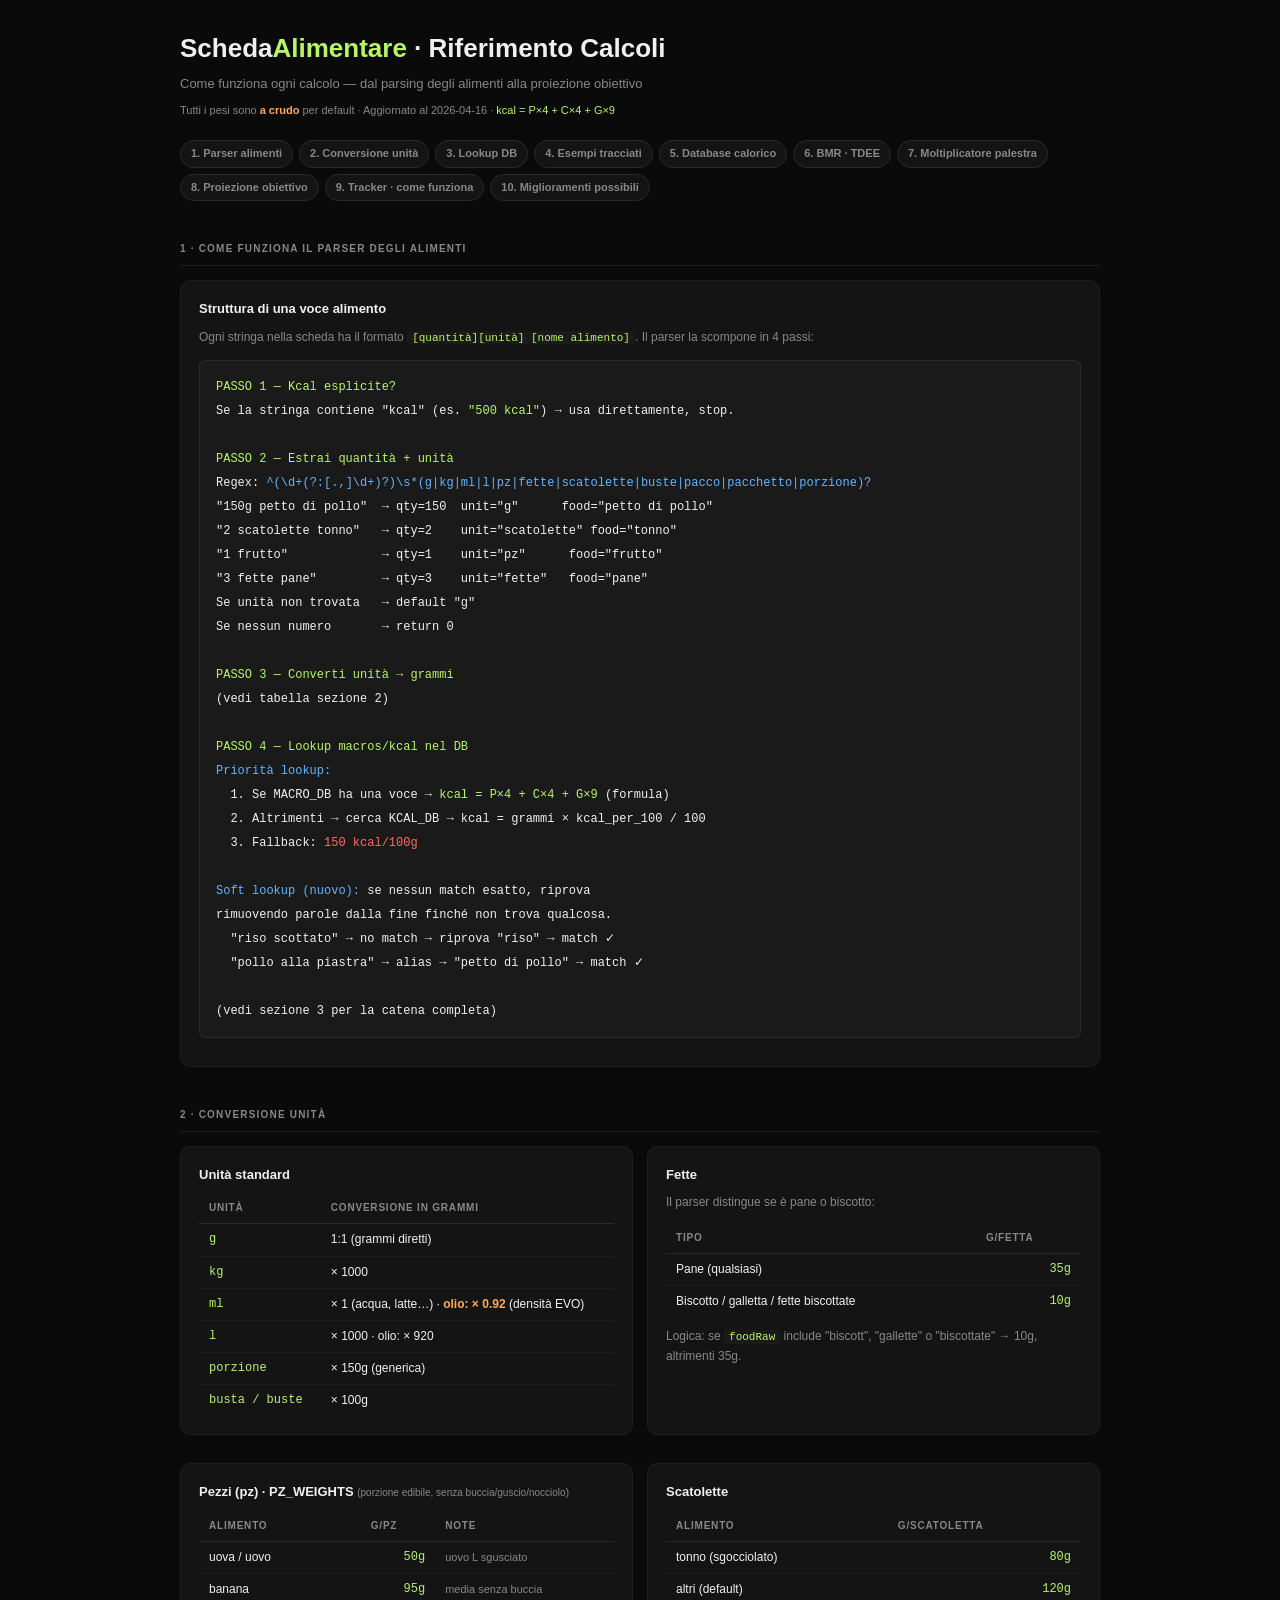
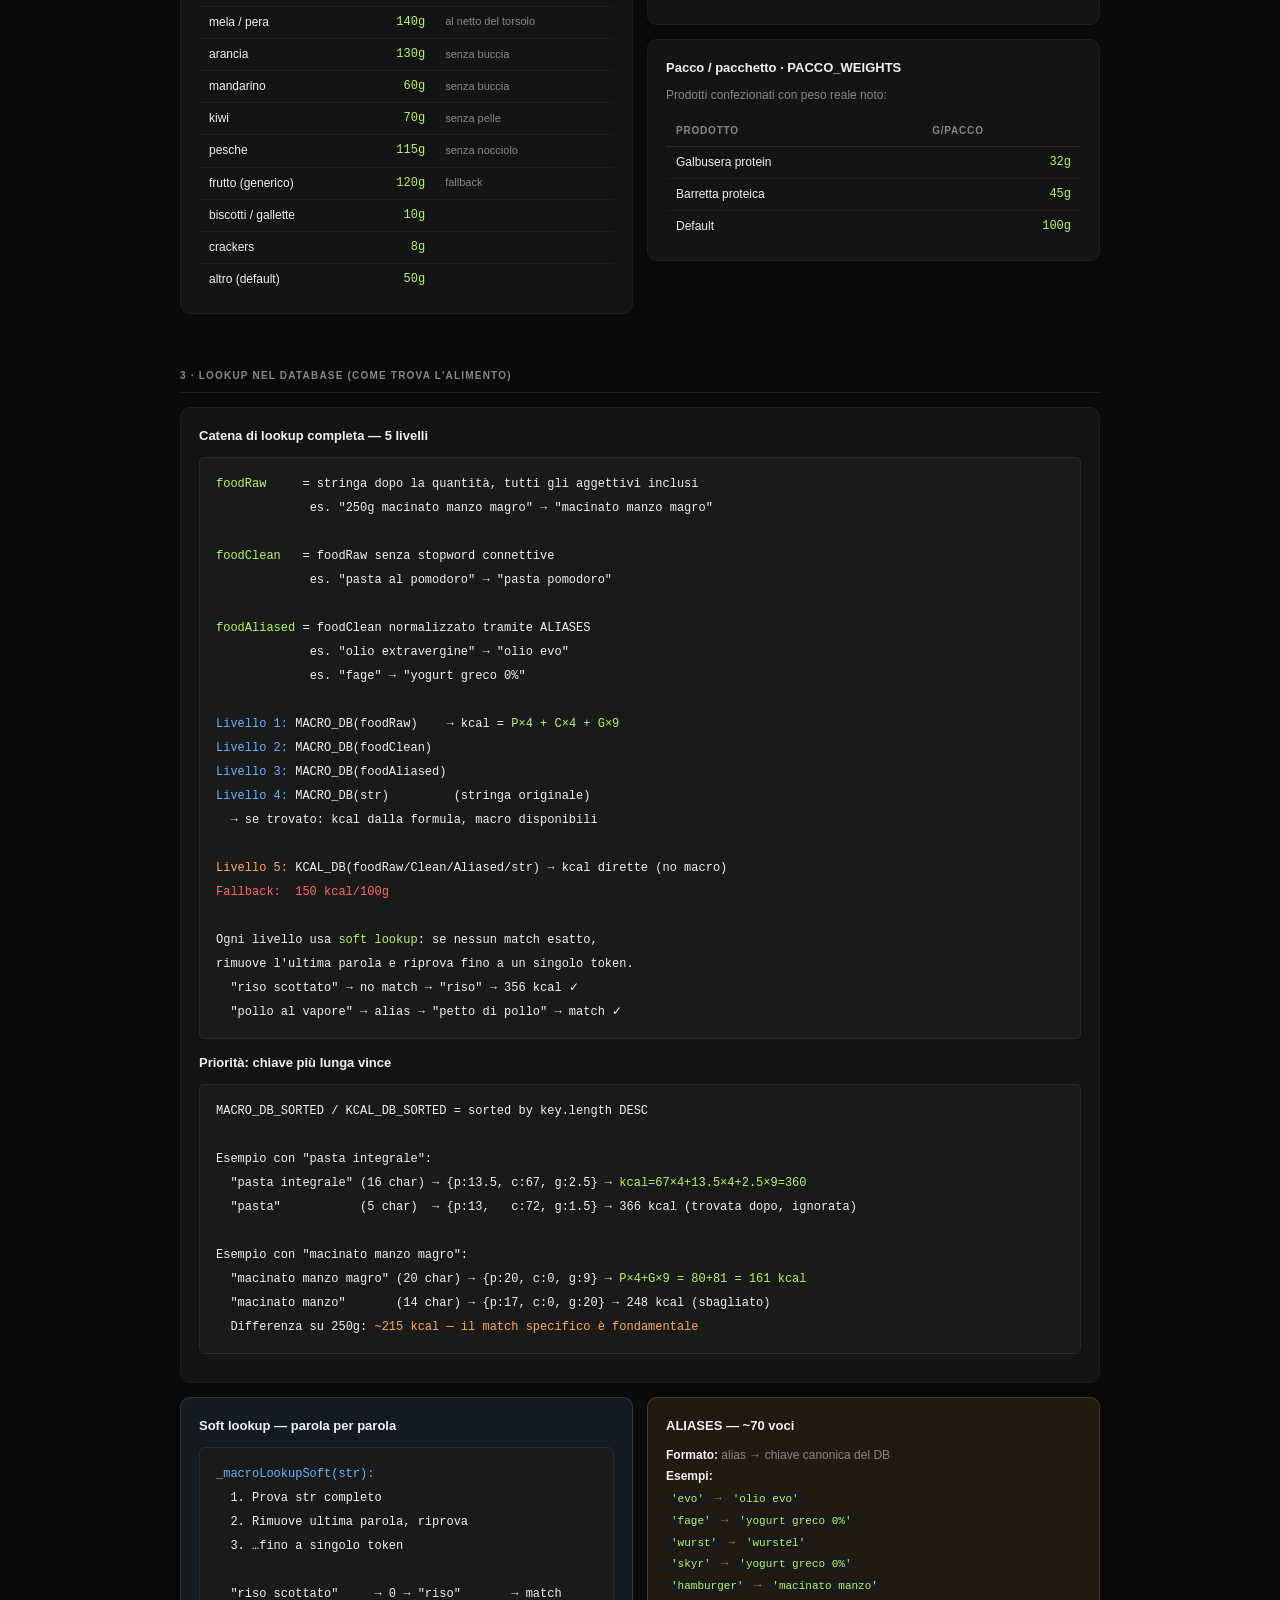
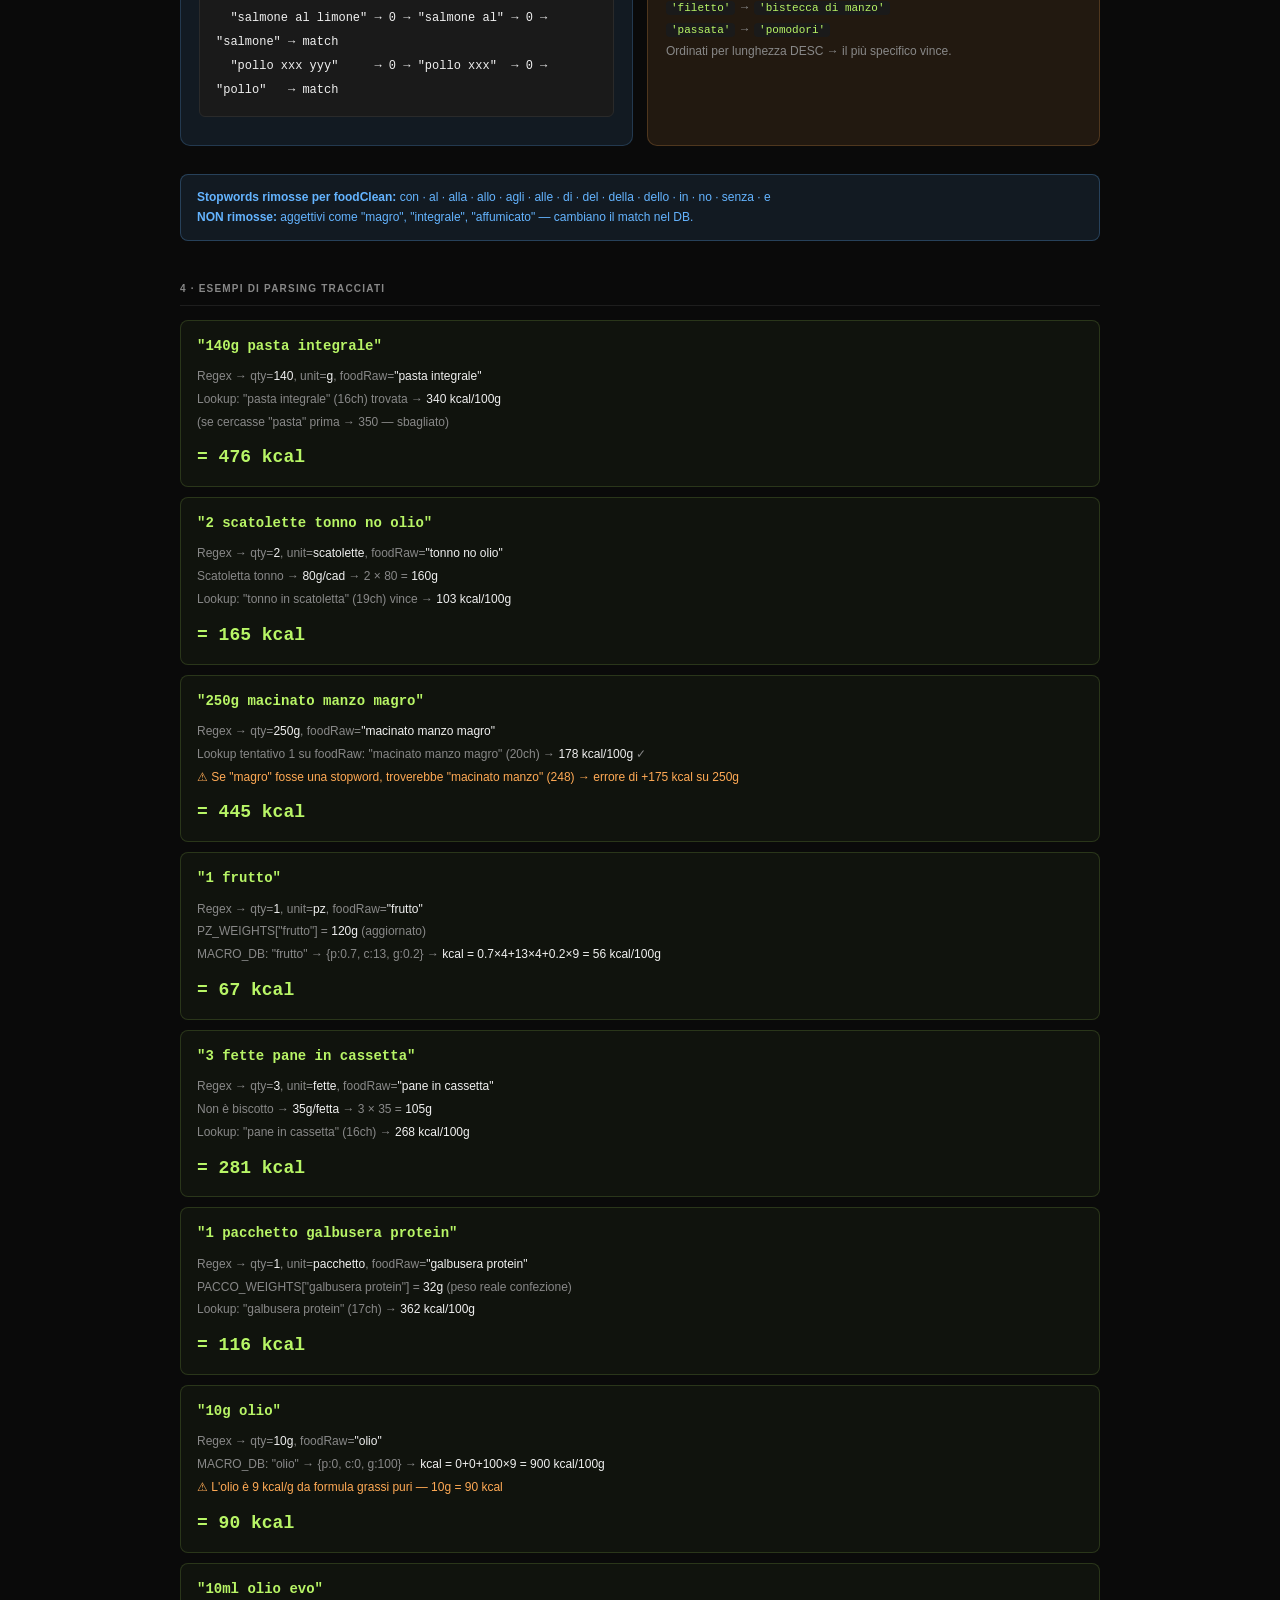
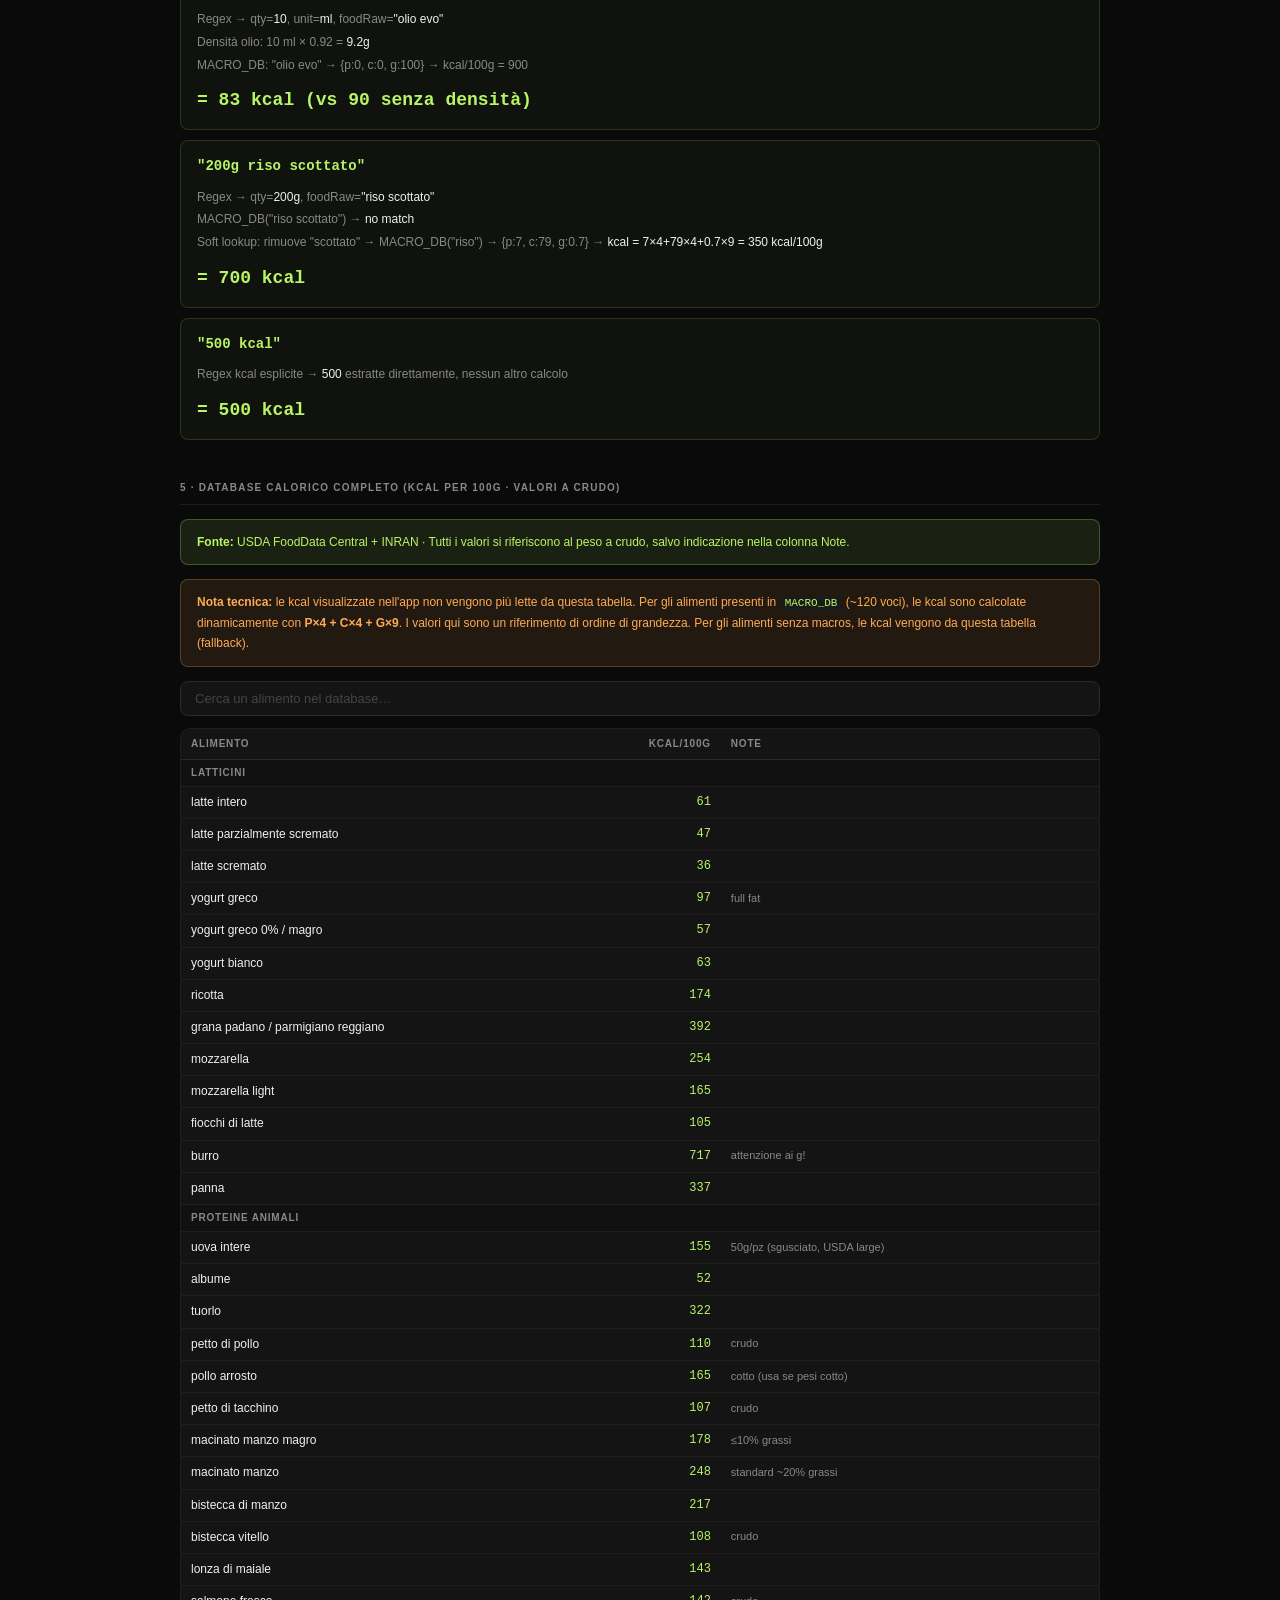
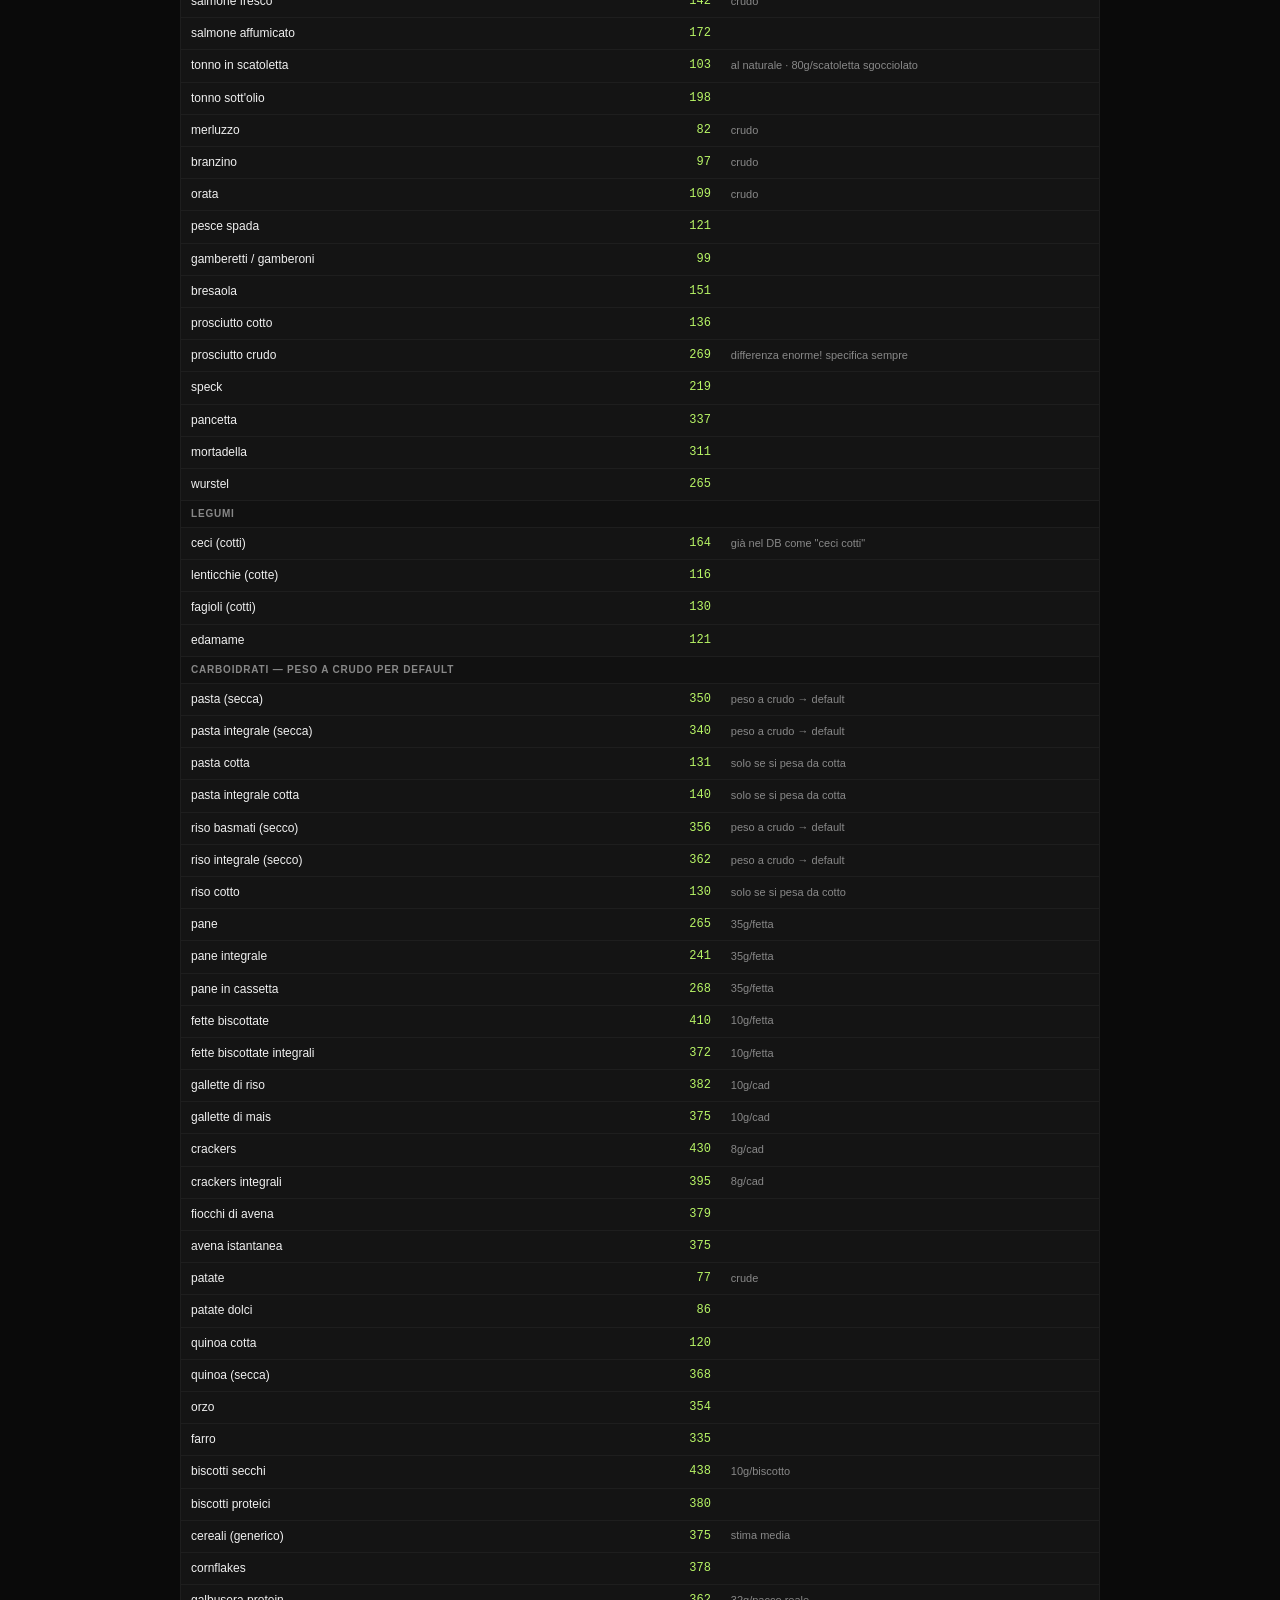
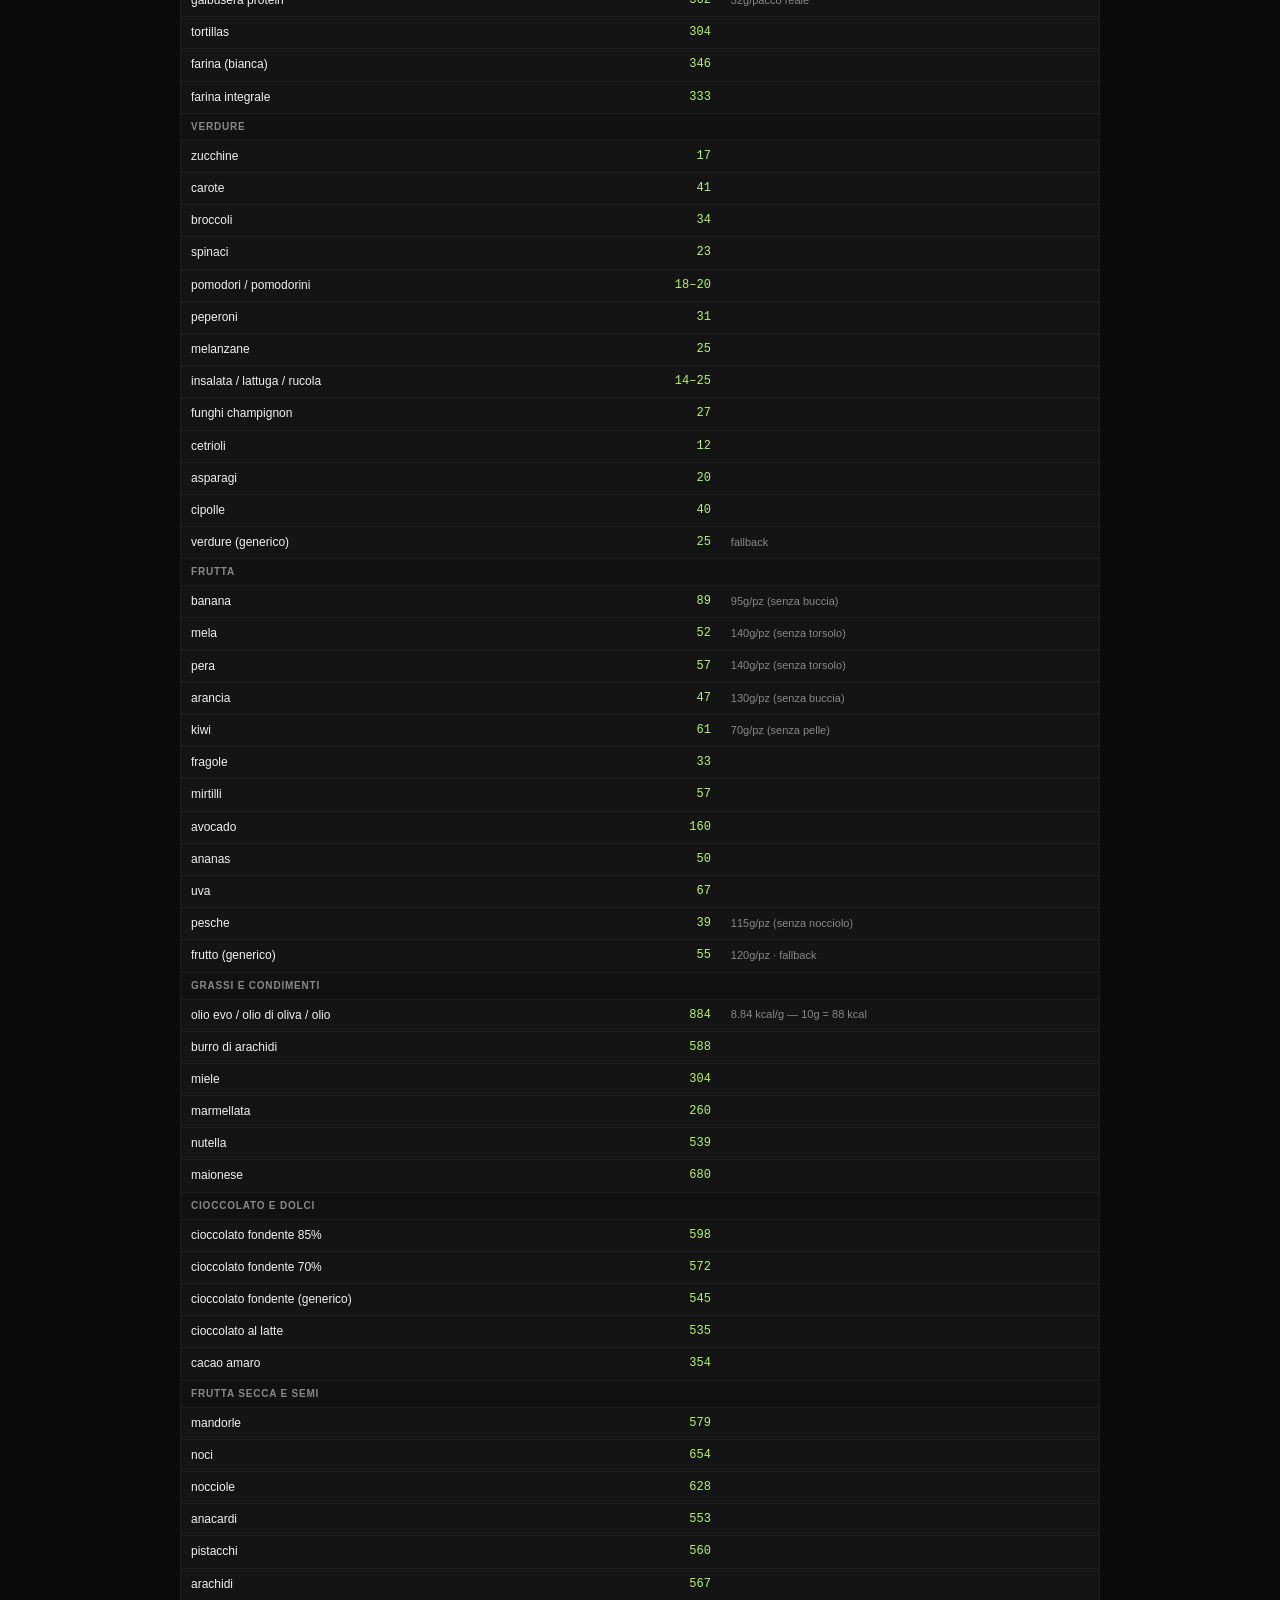
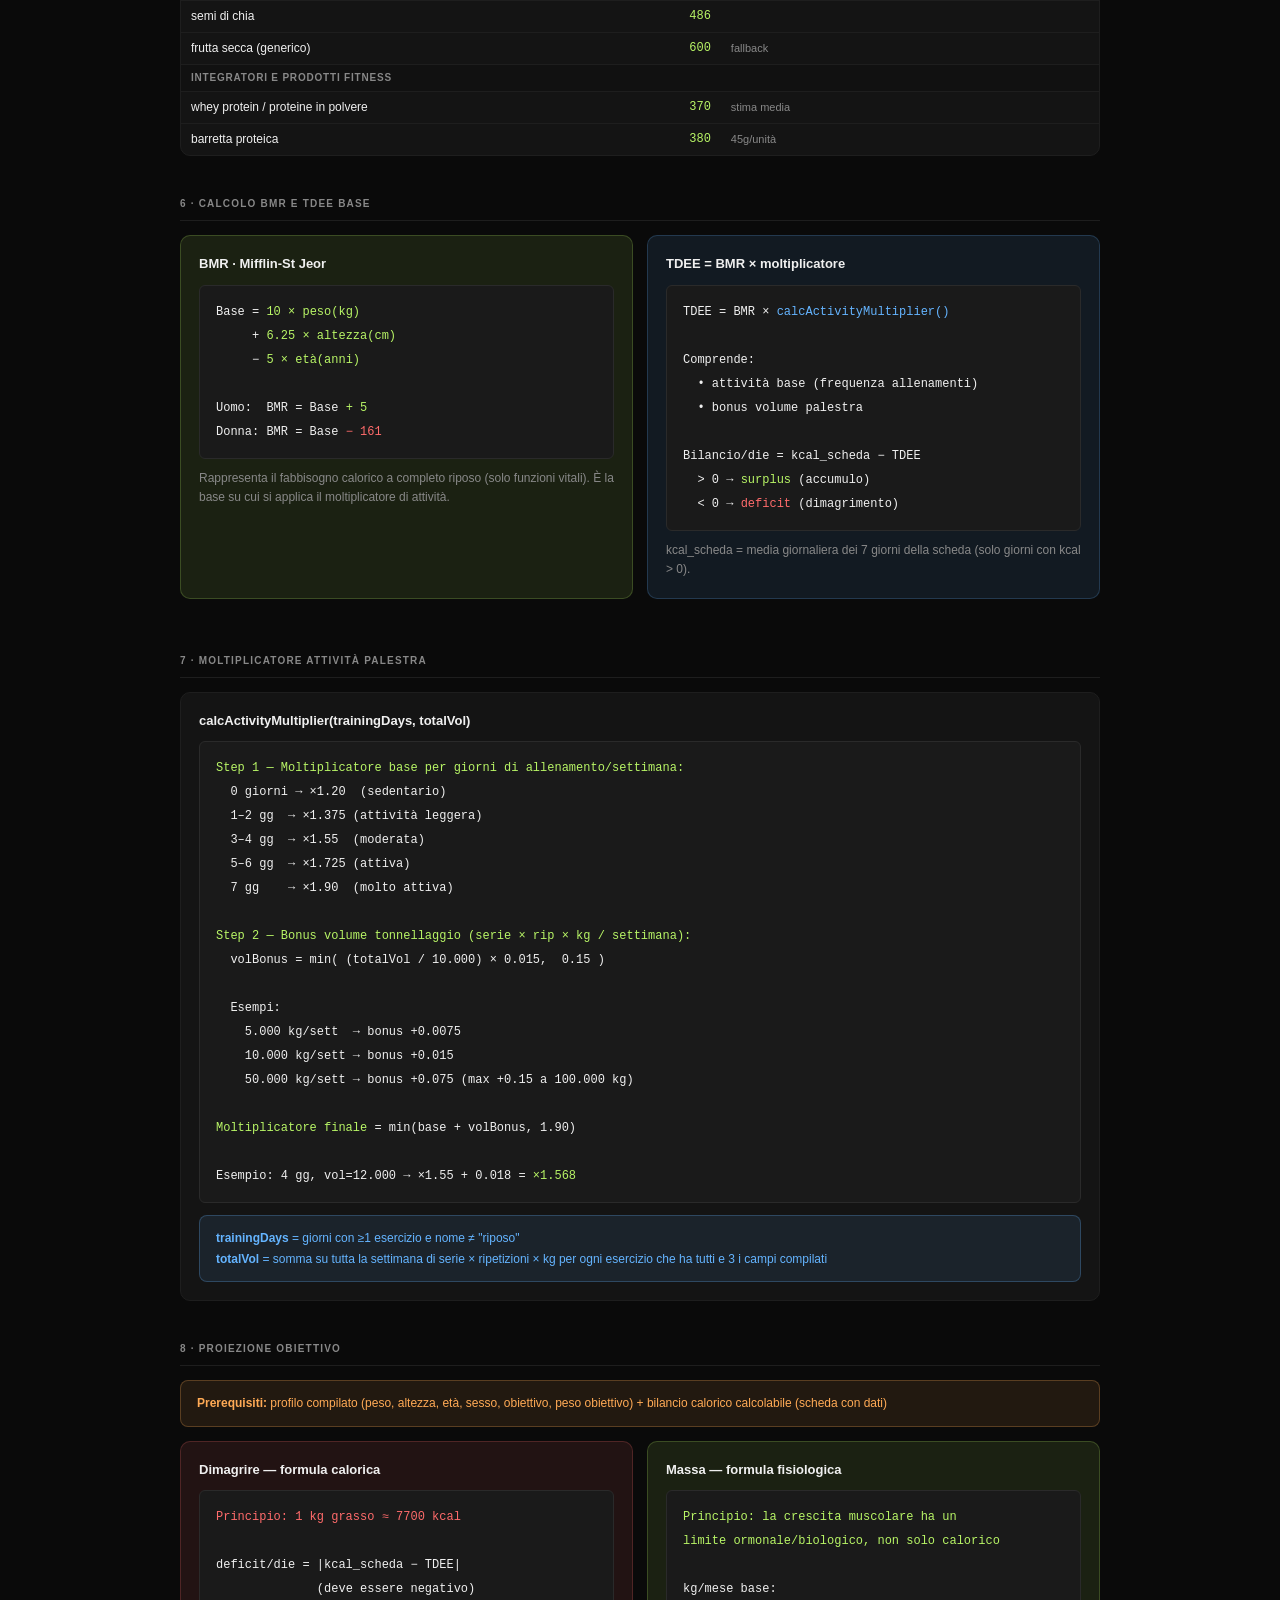
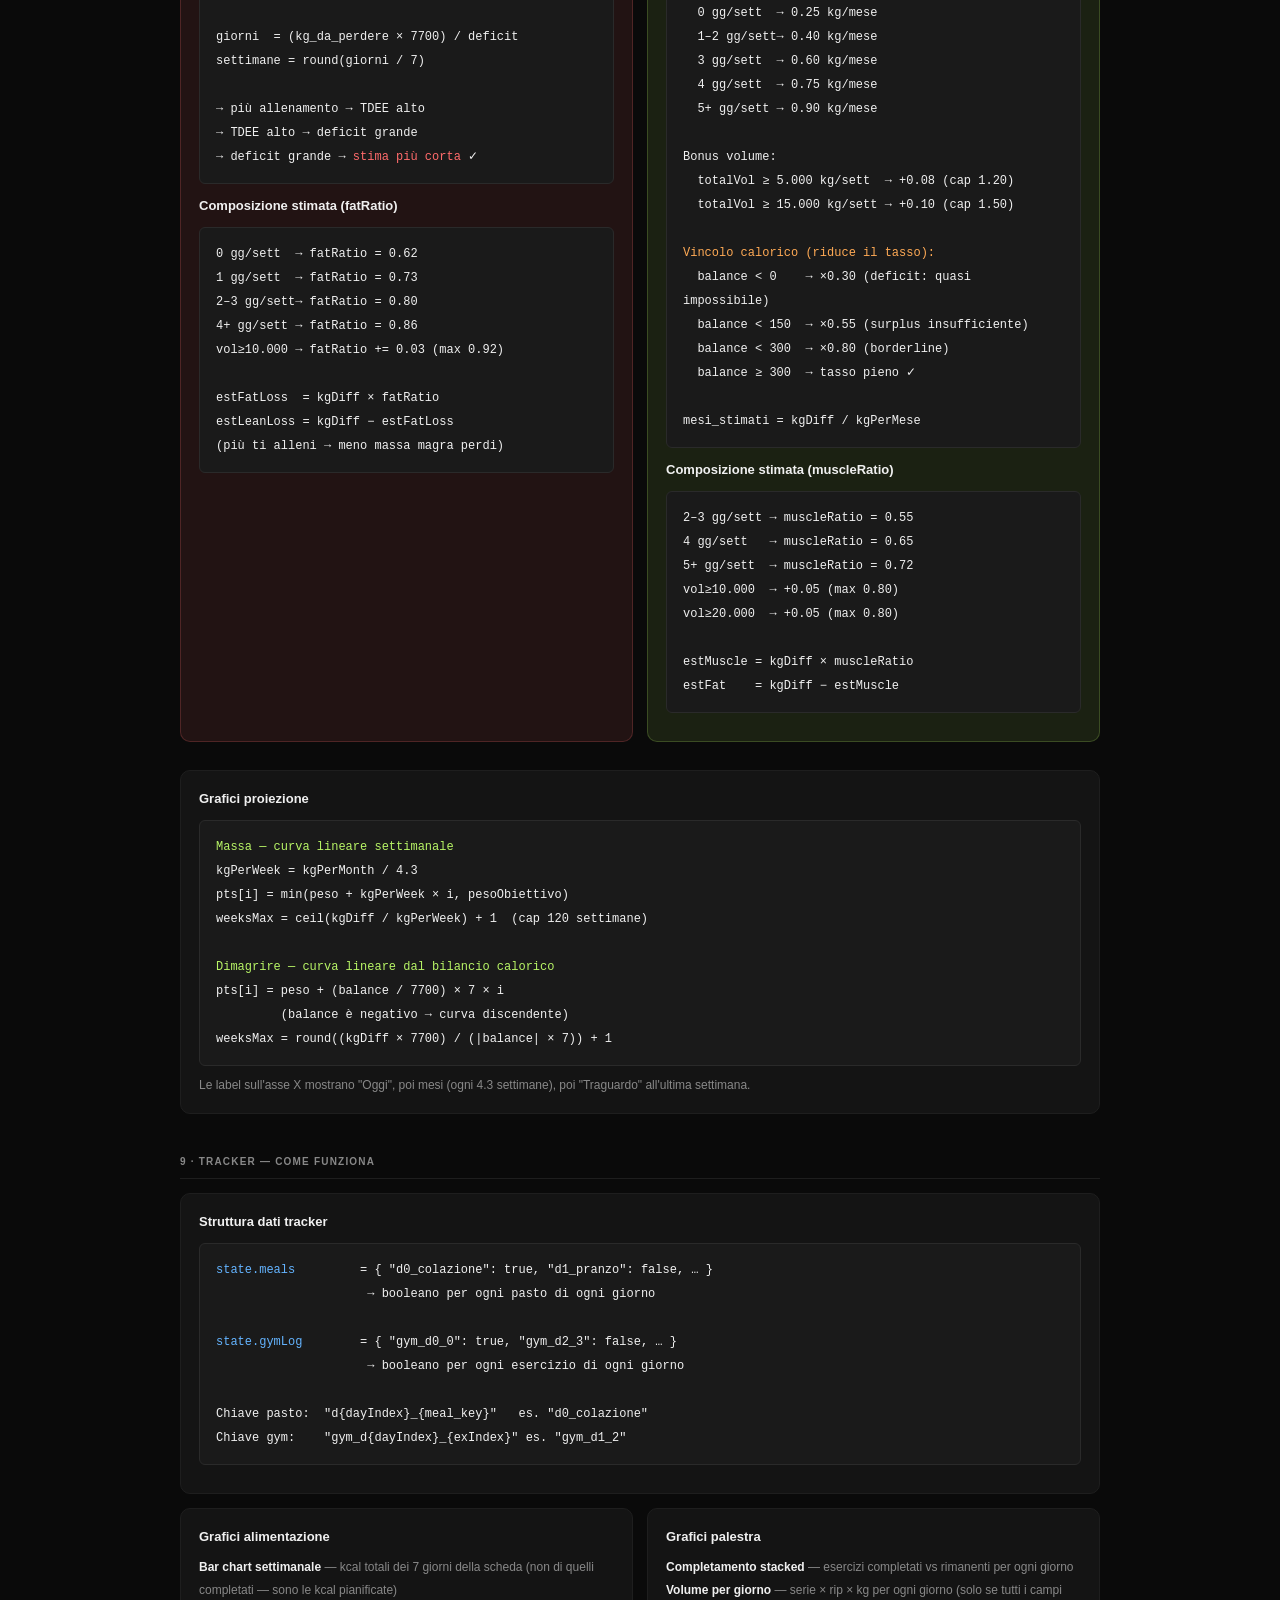
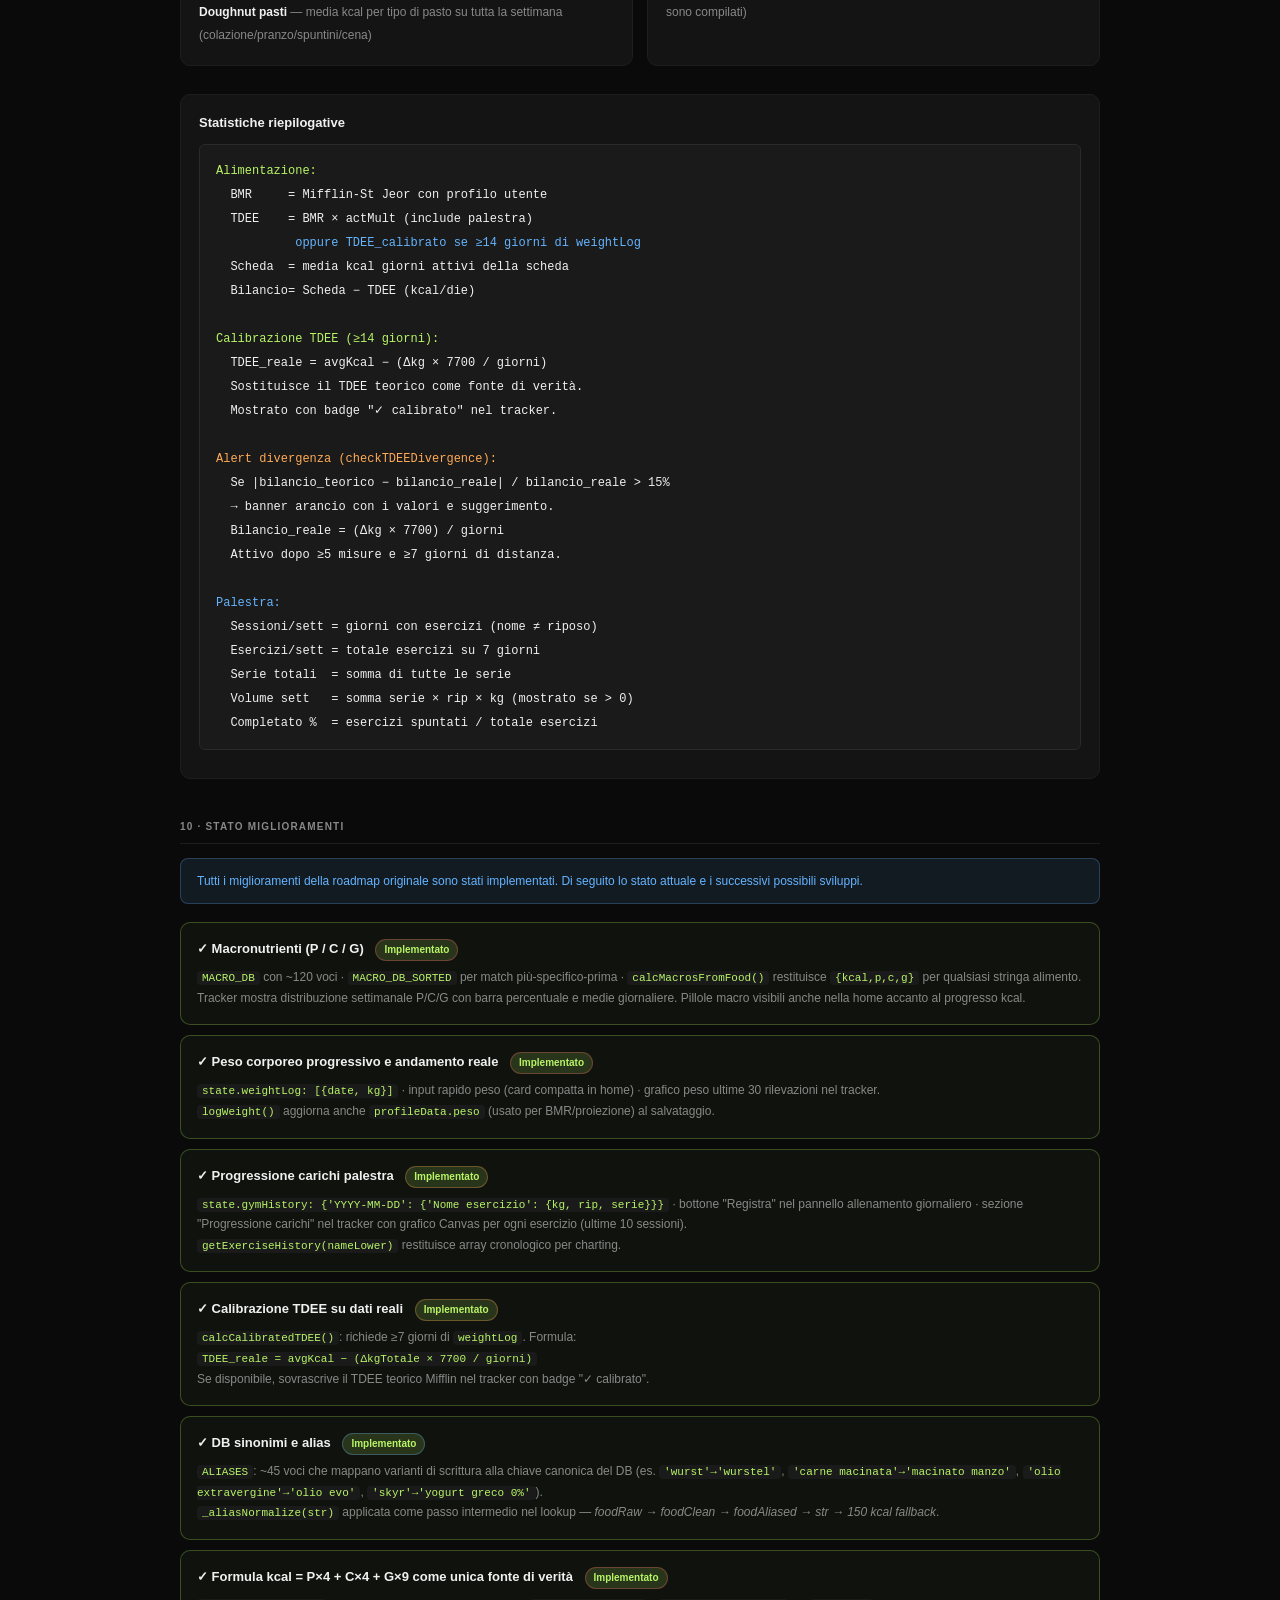
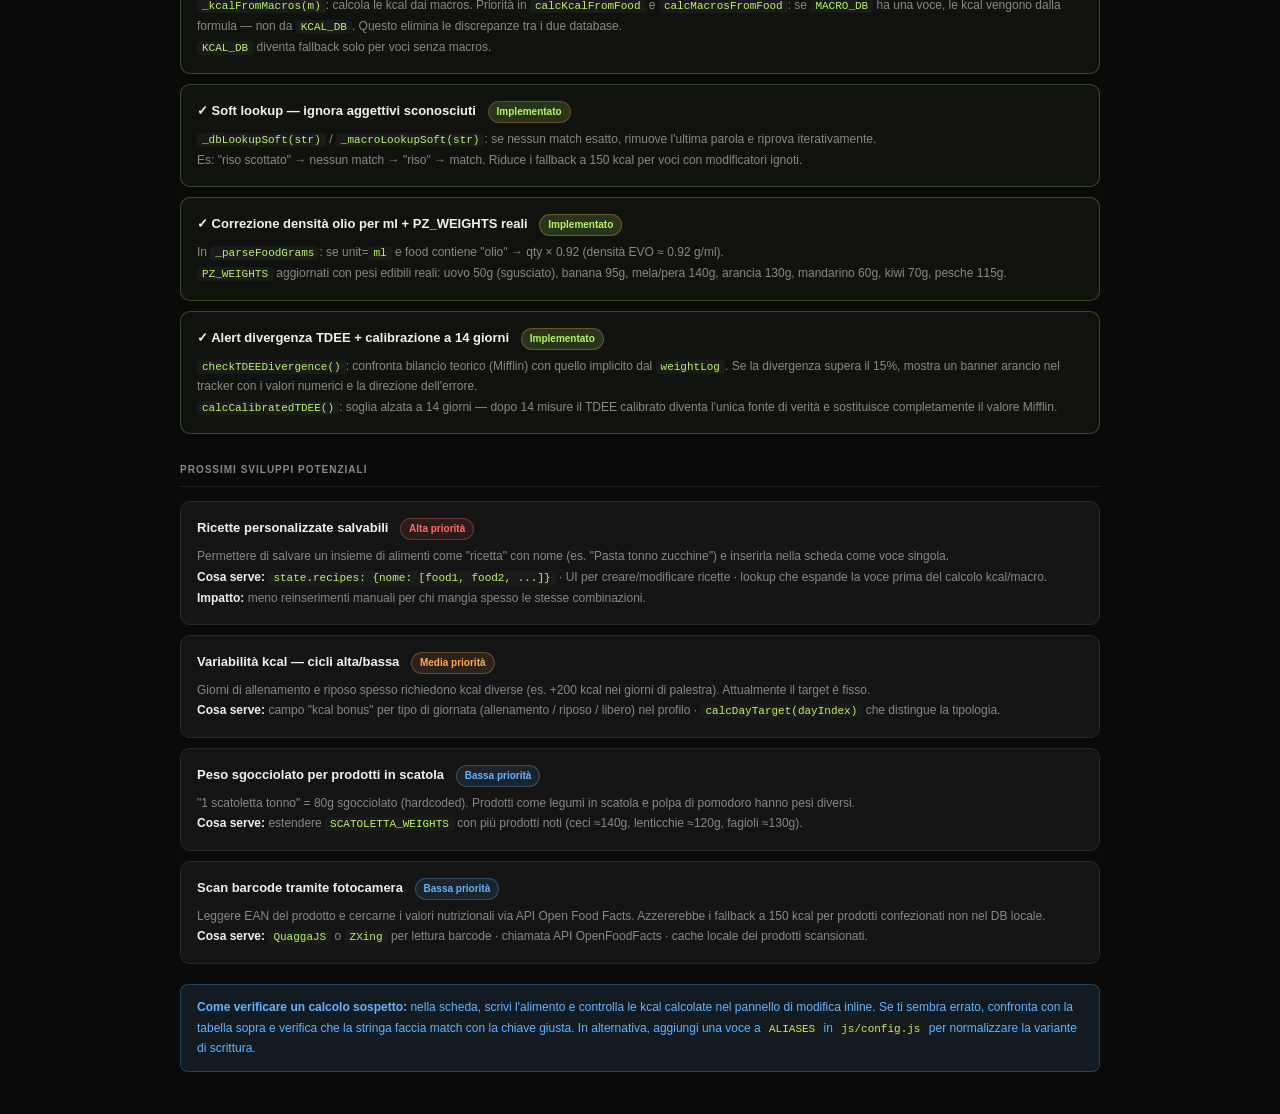
<file: calorie-reference.html>
<!DOCTYPE html>
<html lang="it">
<head>
<meta charset="UTF-8">
<meta name="viewport" content="width=device-width, initial-scale=1.0">
<title>SchedaAlimentare · Riferimento completo calcoli</title>
<style>
  :root {
    --green: #b8f566; --green-dim: rgba(184,245,102,.1);
    --blue: #64b4ff;  --blue-dim: rgba(100,180,255,.1);
    --orange: #ffaa55; --orange-dim: rgba(255,170,85,.1);
    --red: #ff6b6b;   --red-dim: rgba(255,107,107,.1);
    --bg: #0a0a0a; --bg2: #111; --card: #141414; --card2: #1a1a1a;
    --border: #1e1e1e; --border2: #2a2a2a;
    --text: #f0f0f0; --mid: #888; --soft: #444;
    --mono: 'Courier New', monospace;
  }
  * { box-sizing: border-box; margin: 0; padding: 0; }
  body { background: var(--bg); color: var(--text); font-family: -apple-system, BlinkMacSystemFont, 'Segoe UI', sans-serif; font-size: 13px; line-height: 1.6; padding: 28px 20px; max-width: 960px; margin: 0 auto; }
  a { color: var(--green); text-decoration: none; }

  /* ── Typography ── */
  h1 { font-size: 26px; font-weight: 800; margin-bottom: 4px; }
  h1 em { color: var(--green); font-style: normal; }
  .sub { color: var(--mid); font-size: 13px; margin-bottom: 8px; }
  .toc { display: flex; flex-wrap: wrap; gap: 6px; margin: 20px 0 36px; }
  .toc a { font-size: 11px; font-weight: 700; padding: 4px 10px; background: var(--card); border: 1px solid var(--border2); border-radius: 20px; color: var(--mid); transition: color .15s, border-color .15s; }
  .toc a:hover { color: var(--green); border-color: rgba(184,245,102,.3); }
  h2 { font-size: 10px; font-weight: 700; letter-spacing: .12em; text-transform: uppercase; color: var(--mid); margin: 40px 0 14px; border-bottom: 1px solid var(--border); padding-bottom: 8px; }
  h3 { font-size: 13px; font-weight: 700; margin-bottom: 8px; color: var(--text); }

  /* ── Cards ── */
  .card { background: var(--card); border: 1px solid var(--border); border-radius: 10px; padding: 18px; margin-bottom: 14px; }
  .card-green { background: var(--green-dim); border-color: rgba(184,245,102,.2); }
  .card-blue  { background: var(--blue-dim);  border-color: rgba(100,180,255,.2); }
  .card-orange{ background: var(--orange-dim);border-color: rgba(255,170,85,.2); }
  .card-red   { background: var(--red-dim);   border-color: rgba(255,107,107,.2); }
  .two-col { display: grid; grid-template-columns: 1fr 1fr; gap: 14px; margin-bottom: 14px; }
  .three-col { display: grid; grid-template-columns: 1fr 1fr 1fr; gap: 14px; margin-bottom: 14px; }
  @media(max-width:640px){ .two-col,.three-col { grid-template-columns:1fr; } }

  /* ── Code/formula ── */
  .formula { font-family: var(--mono); background: var(--card2); border: 1px solid var(--border2); border-radius: 6px; padding: 14px 16px; margin: 10px 0; font-size: 12px; line-height: 2; white-space: pre-wrap; }
  .hl   { color: var(--green); }
  .hlb  { color: var(--blue); }
  .hlo  { color: var(--orange); }
  .hlr  { color: var(--red); }
  code  { font-family: var(--mono); background: var(--card2); border-radius: 4px; padding: 1px 5px; font-size: 11px; color: var(--green); }

  /* ── Tables ── */
  table { width: 100%; border-collapse: collapse; }
  th { text-align: left; font-size: 10px; font-weight: 700; letter-spacing: .08em; text-transform: uppercase; color: var(--mid); padding: 7px 10px; border-bottom: 1px solid var(--border2); }
  td { padding: 6px 10px; border-bottom: 1px solid var(--border); font-size: 12px; }
  tr:last-child td { border-bottom: none; }
  td.mono { font-family: var(--mono); color: var(--green); }
  td.num  { font-family: var(--mono); color: var(--green); text-align: right; }
  td.note { color: var(--mid); font-size: 11px; }
  .cat-hdr td { background: var(--bg2); color: var(--mid); font-size: 10px; font-weight: 700; letter-spacing: .08em; text-transform: uppercase; padding: 5px 10px; }

  /* ── Examples ── */
  .example { background: rgba(184,245,102,.04); border: 1px solid rgba(184,245,102,.15); border-radius: 8px; padding: 14px 16px; margin-bottom: 10px; }
  .ex-input { font-family: var(--mono); color: var(--green); font-size: 14px; margin-bottom: 8px; font-weight: 700; }
  .ex-steps { color: var(--mid); font-size: 12px; line-height: 1.9; }
  .ex-steps span { color: var(--text); }
  .ex-steps .warn-span { color: var(--orange); }
  .ex-result { font-size: 18px; font-weight: 800; color: var(--green); margin-top: 10px; font-family: var(--mono); }

  /* ── Badges & pills ── */
  .badge { display: inline-block; font-size: 10px; font-weight: 700; padding: 1px 7px; border-radius: 20px; }
  .badge-g { background: var(--green-dim); color: var(--green); border: 1px solid rgba(184,245,102,.3); }
  .badge-b { background: var(--blue-dim);  color: var(--blue);  border: 1px solid rgba(100,180,255,.3); }
  .badge-o { background: var(--orange-dim);color: var(--orange);border: 1px solid rgba(255,170,85,.3); }
  .badge-r { background: var(--red-dim);   color: var(--red);   border: 1px solid rgba(255,107,107,.3); }

  /* ── Warn/info boxes ── */
  .info-box { border-radius: 8px; padding: 12px 16px; margin-bottom: 14px; font-size: 12px; line-height: 1.7; }
  .info-box.warn  { background: var(--orange-dim); border: 1px solid rgba(255,170,85,.25); color: var(--orange); }
  .info-box.good  { background: var(--green-dim);  border: 1px solid rgba(184,245,102,.25); color: var(--green); }
  .info-box.info  { background: var(--blue-dim);   border: 1px solid rgba(100,180,255,.25); color: var(--blue); }
  .info-box.bad   { background: var(--red-dim);    border: 1px solid rgba(255,107,107,.25); color: var(--red); }
  .info-box strong { font-weight: 700; }

  /* ── Search ── */
  .search-wrap { margin-bottom: 12px; }
  #searchInput { background: var(--card); border: 1px solid var(--border2); border-radius: 8px; padding: 9px 14px; color: var(--text); font-size: 13px; width: 100%; outline: none; transition: border-color .2s; }
  #searchInput:focus { border-color: rgba(184,245,102,.4); }
  #searchInput::placeholder { color: var(--soft); }
  .hidden { display: none !important; }

  /* ── Improvement cards ── */
  .improve-card { background: var(--card); border: 1px solid var(--border2); border-radius: 10px; padding: 16px; margin-bottom: 10px; }
  .improve-title { font-size: 13px; font-weight: 700; margin-bottom: 6px; }
  .improve-body  { font-size: 12px; color: var(--mid); line-height: 1.7; }
  .improve-body strong { color: var(--text); }
  .priority { display: inline-flex; align-items: center; gap: 5px; font-size: 10px; font-weight: 700; padding: 2px 8px; border-radius: 20px; margin-left: 8px; vertical-align: middle; }
  .p-high   { background: var(--red-dim);   color: var(--red);    border: 1px solid rgba(255,107,107,.3); }
  .p-med    { background: var(--orange-dim);color: var(--orange); border: 1px solid rgba(255,170,85,.3); }
  .p-low    { background: var(--blue-dim);  color: var(--blue);   border: 1px solid rgba(100,180,255,.3); }
</style>
</head>
<body>

<h1>Scheda<em>Alimentare</em> · Riferimento Calcoli</h1>
<div class="sub">Come funziona ogni calcolo — dal parsing degli alimenti alla proiezione obiettivo</div>
<div class="sub" style="margin-top:4px;font-size:11px">Tutti i pesi sono <strong style="color:var(--orange)">a crudo</strong> per default · Aggiornato al 2026-04-16 · <span style="color:var(--green)">kcal = P×4 + C×4 + G×9</span></div>

<div class="toc">
  <a href="#s-parser">1. Parser alimenti</a>
  <a href="#s-units">2. Conversione unità</a>
  <a href="#s-lookup">3. Lookup DB</a>
  <a href="#s-examples">4. Esempi tracciati</a>
  <a href="#s-db">5. Database calorico</a>
  <a href="#s-bmr">6. BMR · TDEE</a>
  <a href="#s-gym">7. Moltiplicatore palestra</a>
  <a href="#s-proj">8. Proiezione obiettivo</a>
  <a href="#s-tracker">9. Tracker · come funziona</a>
  <a href="#s-improve">10. Miglioramenti possibili</a>
</div>

<!-- ══════════════════════════════════════════════════════ -->
<h2 id="s-parser">1 · Come funziona il parser degli alimenti</h2>

<div class="card">
  <h3>Struttura di una voce alimento</h3>
  <p style="color:var(--mid);margin-bottom:12px;font-size:12px">Ogni stringa nella scheda ha il formato <code>[quantità][unità] [nome alimento]</code>. Il parser la scompone in 4 passi:</p>
  <div class="formula"><span class="hl">PASSO 1 — Kcal esplicite?</span>
Se la stringa contiene "kcal" (es. <span class="hl">"500 kcal"</span>) → usa direttamente, stop.

<span class="hl">PASSO 2 — Estrai quantità + unità</span>
Regex: <span class="hlb">^(\d+(?:[.,]\d+)?)\s*(g|kg|ml|l|pz|fette|scatolette|buste|pacco|pacchetto|porzione)?</span>
"150g petto di pollo"  → qty=150  unit="g"      food="petto di pollo"
"2 scatolette tonno"   → qty=2    unit="scatolette" food="tonno"
"1 frutto"             → qty=1    unit="pz"      food="frutto"
"3 fette pane"         → qty=3    unit="fette"   food="pane"
Se unità non trovata   → default "g"
Se nessun numero       → return 0

<span class="hl">PASSO 3 — Converti unità → grammi</span>
(vedi tabella sezione 2)

<span class="hl">PASSO 4 — Lookup macros/kcal nel DB</span>
<span class="hlb">Priorità lookup:</span>
  1. Se MACRO_DB ha una voce → <span class="hl">kcal = P×4 + C×4 + G×9</span> (formula)
  2. Altrimenti → cerca KCAL_DB → kcal = grammi × kcal_per_100 / 100
  3. Fallback: <span class="hlr">150 kcal/100g</span>

<span class="hlb">Soft lookup (nuovo):</span> se nessun match esatto, riprova
rimuovendo parole dalla fine finché non trova qualcosa.
  "riso scottato" → no match → riprova "riso" → match ✓
  "pollo alla piastra" → alias → "petto di pollo" → match ✓

(vedi sezione 3 per la catena completa)</div>
</div>

<!-- ══════════════════════════════════════════════════════ -->
<h2 id="s-units">2 · Conversione unità</h2>

<div class="two-col">
<div class="card">
  <h3>Unità standard</h3>
  <table>
    <tr><th>Unità</th><th>Conversione in grammi</th></tr>
    <tr><td class="mono">g</td><td>1:1 (grammi diretti)</td></tr>
    <tr><td class="mono">kg</td><td>× 1000</td></tr>
    <tr><td class="mono">ml</td><td>× 1 (acqua, latte…) · <strong style="color:var(--orange)">olio: × 0.92</strong> (densità EVO)</td></tr>
    <tr><td class="mono">l</td><td>× 1000 · olio: × 920</td></tr>
    <tr><td class="mono">porzione</td><td>× 150g (generica)</td></tr>
    <tr><td class="mono">busta / buste</td><td>× 100g</td></tr>
  </table>
</div>
<div class="card">
  <h3>Fette</h3>
  <p style="color:var(--mid);font-size:12px;margin-bottom:10px">Il parser distingue se è pane o biscotto:</p>
  <table>
    <tr><th>Tipo</th><th>g/fetta</th></tr>
    <tr><td>Pane (qualsiasi)</td><td class="num">35g</td></tr>
    <tr><td>Biscotto / galletta / fette biscottate</td><td class="num">10g</td></tr>
  </table>
  <div style="margin-top:10px;font-size:12px;color:var(--mid)">Logica: se <code>foodRaw</code> include "biscott", "gallette" o "biscottate" → 10g, altrimenti 35g.</div>
</div>
</div>

<div class="two-col">
<div class="card">
  <h3>Pezzi (pz) · PZ_WEIGHTS <span style="font-size:10px;font-weight:400;color:var(--mid)">(porzione edibile, senza buccia/guscio/nocciolo)</span></h3>
  <table>
    <tr><th>Alimento</th><th>g/pz</th><th>Note</th></tr>
    <tr><td>uova / uovo</td><td class="num">50g</td><td class="note">uovo L sgusciato</td></tr>
    <tr><td>banana</td><td class="num">95g</td><td class="note">media senza buccia</td></tr>
    <tr><td>mela / pera</td><td class="num">140g</td><td class="note">al netto del torsolo</td></tr>
    <tr><td>arancia</td><td class="num">130g</td><td class="note">senza buccia</td></tr>
    <tr><td>mandarino</td><td class="num">60g</td><td class="note">senza buccia</td></tr>
    <tr><td>kiwi</td><td class="num">70g</td><td class="note">senza pelle</td></tr>
    <tr><td>pesche</td><td class="num">115g</td><td class="note">senza nocciolo</td></tr>
    <tr><td>frutto (generico)</td><td class="num">120g</td><td class="note">fallback</td></tr>
    <tr><td>biscotti / gallette</td><td class="num">10g</td><td class="note"></td></tr>
    <tr><td>crackers</td><td class="num">8g</td><td class="note"></td></tr>
    <tr><td>altro (default)</td><td class="num">50g</td><td class="note"></td></tr>
  </table>
</div>
<div>
  <div class="card">
    <h3>Scatolette</h3>
    <table>
      <tr><th>Alimento</th><th>g/scatoletta</th></tr>
      <tr><td>tonno (sgocciolato)</td><td class="num">80g</td></tr>
      <tr><td>altri (default)</td><td class="num">120g</td></tr>
    </table>
  </div>
  <div class="card" style="margin-top:0">
    <h3>Pacco / pacchetto · PACCO_WEIGHTS</h3>
    <p style="color:var(--mid);font-size:12px;margin-bottom:10px">Prodotti confezionati con peso reale noto:</p>
    <table>
      <tr><th>Prodotto</th><th>g/pacco</th></tr>
      <tr><td>Galbusera protein</td><td class="num">32g</td></tr>
      <tr><td>Barretta proteica</td><td class="num">45g</td></tr>
      <tr><td>Default</td><td class="num">100g</td></tr>
    </table>
  </div>
</div>
</div>

<!-- ══════════════════════════════════════════════════════ -->
<h2 id="s-lookup">3 · Lookup nel database (come trova l'alimento)</h2>

<div class="card">
  <h3>Catena di lookup completa — 5 livelli</h3>
  <div class="formula"><span class="hl">foodRaw</span>     = stringa dopo la quantità, tutti gli aggettivi inclusi
             es. "250g macinato manzo magro" → "macinato manzo magro"

<span class="hl">foodClean</span>   = foodRaw senza stopword connettive
             es. "pasta al pomodoro" → "pasta pomodoro"

<span class="hl">foodAliased</span> = foodClean normalizzato tramite ALIASES
             es. "olio extravergine" → "olio evo"
             es. "fage" → "yogurt greco 0%"

<span class="hlb">Livello 1:</span> MACRO_DB(foodRaw)    → kcal = <span class="hl">P×4 + C×4 + G×9</span>
<span class="hlb">Livello 2:</span> MACRO_DB(foodClean)
<span class="hlb">Livello 3:</span> MACRO_DB(foodAliased)
<span class="hlb">Livello 4:</span> MACRO_DB(str)         (stringa originale)
  → se trovato: kcal dalla formula, macro disponibili

<span class="hlo">Livello 5:</span> KCAL_DB(foodRaw/Clean/Aliased/str) → kcal dirette (no macro)
<span class="hlr">Fallback:  150 kcal/100g</span>

Ogni livello usa <span class="hl">soft lookup</span>: se nessun match esatto,
rimuove l'ultima parola e riprova fino a un singolo token.
  "riso scottato" → no match → "riso" → 356 kcal ✓
  "pollo al vapore" → alias → "petto di pollo" → match ✓</div>

  <h3 style="margin-top:14px">Priorità: chiave più lunga vince</h3>
  <div class="formula">MACRO_DB_SORTED / KCAL_DB_SORTED = sorted by key.length DESC

Esempio con "pasta integrale":
  "pasta integrale" (16 char) → {p:13.5, c:67, g:2.5} → <span class="hl">kcal=67×4+13.5×4+2.5×9=360</span>
  "pasta"           (5 char)  → {p:13,   c:72, g:1.5} → 366 kcal (trovata dopo, ignorata)

Esempio con "macinato manzo magro":
  "macinato manzo magro" (20 char) → {p:20, c:0, g:9} → <span class="hl">P×4+G×9 = 80+81 = 161 kcal</span>
  "macinato manzo"       (14 char) → {p:17, c:0, g:20} → 248 kcal (sbagliato)
  Differenza su 250g: <span class="hlo">~215 kcal — il match specifico è fondamentale</span></div>
</div>

<div class="two-col">
<div class="card card-blue">
  <h3>Soft lookup — parola per parola</h3>
  <div class="formula"><span class="hlb">_macroLookupSoft(str):</span>
  1. Prova str completo
  2. Rimuove ultima parola, riprova
  3. …fino a singolo token

  "riso scottato"     → 0 → "riso"       → match
  "salmone al limone" → 0 → "salmone al" → 0 → "salmone" → match
  "pollo xxx yyy"     → 0 → "pollo xxx"  → 0 → "pollo"   → match</div>
</div>
<div class="card card-orange">
  <h3>ALIASES — ~70 voci</h3>
  <div style="font-size:12px;color:var(--mid);line-height:1.8">
    <strong style="color:var(--text)">Formato:</strong> alias → chiave canonica del DB<br>
    <strong style="color:var(--text)">Esempi:</strong><br>
    <code>'evo'</code> → <code>'olio evo'</code><br>
    <code>'fage'</code> → <code>'yogurt greco 0%'</code><br>
    <code>'wurst'</code> → <code>'wurstel'</code><br>
    <code>'skyr'</code> → <code>'yogurt greco 0%'</code><br>
    <code>'hamburger'</code> → <code>'macinato manzo'</code><br>
    <code>'filetto'</code> → <code>'bistecca di manzo'</code><br>
    <code>'passata'</code> → <code>'pomodori'</code><br>
    Ordinati per lunghezza DESC → il più specifico vince.
  </div>
</div>
</div>

<div class="info-box info">
  <strong>Stopwords rimosse per foodClean:</strong> con · al · alla · allo · agli · alle · di · del · della · dello · in · no · senza · e<br>
  <strong>NON rimosse:</strong> aggettivi come "magro", "integrale", "affumicato" — cambiano il match nel DB.
</div>

<!-- ══════════════════════════════════════════════════════ -->
<h2 id="s-examples">4 · Esempi di parsing tracciati</h2>

<div class="example">
  <div class="ex-input">"140g pasta integrale"</div>
  <div class="ex-steps">
    Regex → qty=<span>140</span>, unit=<span>g</span>, foodRaw=<span>"pasta integrale"</span><br>
    Lookup: "pasta integrale" (16ch) trovata → <span>340 kcal/100g</span><br>
    (se cercasse "pasta" prima → 350 — sbagliato)
  </div>
  <div class="ex-result">= 476 kcal</div>
</div>

<div class="example">
  <div class="ex-input">"2 scatolette tonno no olio"</div>
  <div class="ex-steps">
    Regex → qty=<span>2</span>, unit=<span>scatolette</span>, foodRaw=<span>"tonno no olio"</span><br>
    Scatoletta tonno → <span>80g/cad</span> → 2 × 80 = <span>160g</span><br>
    Lookup: "tonno in scatoletta" (19ch) vince → <span>103 kcal/100g</span>
  </div>
  <div class="ex-result">= 165 kcal</div>
</div>

<div class="example">
  <div class="ex-input">"250g macinato manzo magro"</div>
  <div class="ex-steps">
    Regex → qty=<span>250g</span>, foodRaw=<span>"macinato manzo magro"</span><br>
    Lookup tentativo 1 su foodRaw: "macinato manzo magro" (20ch) → <span>178 kcal/100g</span> ✓<br>
    <span class="warn-span">⚠ Se "magro" fosse una stopword, troverebbe "macinato manzo" (248) → errore di +175 kcal su 250g</span>
  </div>
  <div class="ex-result">= 445 kcal</div>
</div>

<div class="example">
  <div class="ex-input">"1 frutto"</div>
  <div class="ex-steps">
    Regex → qty=<span>1</span>, unit=<span>pz</span>, foodRaw=<span>"frutto"</span><br>
    PZ_WEIGHTS["frutto"] = <span>120g</span> (aggiornato)<br>
    MACRO_DB: "frutto" → {p:0.7, c:13, g:0.2} → <span>kcal = 0.7×4+13×4+0.2×9 = 56 kcal/100g</span>
  </div>
  <div class="ex-result">= 67 kcal</div>
</div>

<div class="example">
  <div class="ex-input">"3 fette pane in cassetta"</div>
  <div class="ex-steps">
    Regex → qty=<span>3</span>, unit=<span>fette</span>, foodRaw=<span>"pane in cassetta"</span><br>
    Non è biscotto → <span>35g/fetta</span> → 3 × 35 = <span>105g</span><br>
    Lookup: "pane in cassetta" (16ch) → <span>268 kcal/100g</span>
  </div>
  <div class="ex-result">= 281 kcal</div>
</div>

<div class="example">
  <div class="ex-input">"1 pacchetto galbusera protein"</div>
  <div class="ex-steps">
    Regex → qty=<span>1</span>, unit=<span>pacchetto</span>, foodRaw=<span>"galbusera protein"</span><br>
    PACCO_WEIGHTS["galbusera protein"] = <span>32g</span> (peso reale confezione)<br>
    Lookup: "galbusera protein" (17ch) → <span>362 kcal/100g</span>
  </div>
  <div class="ex-result">= 116 kcal</div>
</div>

<div class="example">
  <div class="ex-input">"10g olio"</div>
  <div class="ex-steps">
    Regex → qty=<span>10g</span>, foodRaw=<span>"olio"</span><br>
    MACRO_DB: "olio" → {p:0, c:0, g:100} → <span>kcal = 0+0+100×9 = 900 kcal/100g</span><br>
    <span class="warn-span">⚠ L'olio è 9 kcal/g da formula grassi puri — 10g = 90 kcal</span>
  </div>
  <div class="ex-result">= 90 kcal</div>
</div>

<div class="example">
  <div class="ex-input">"10ml olio evo"</div>
  <div class="ex-steps">
    Regex → qty=<span>10</span>, unit=<span>ml</span>, foodRaw=<span>"olio evo"</span><br>
    Densità olio: 10 ml × 0.92 = <span>9.2g</span><br>
    MACRO_DB: "olio evo" → {p:0, c:0, g:100} → kcal/100g = 900<br>
  </div>
  <div class="ex-result">= 83 kcal (vs 90 senza densità)</div>
</div>

<div class="example">
  <div class="ex-input">"200g riso scottato"</div>
  <div class="ex-steps">
    Regex → qty=<span>200g</span>, foodRaw=<span>"riso scottato"</span><br>
    MACRO_DB("riso scottato") → <span>no match</span><br>
    Soft lookup: rimuove "scottato" → MACRO_DB("riso") → {p:7, c:79, g:0.7} → <span>kcal = 7×4+79×4+0.7×9 = 350 kcal/100g</span>
  </div>
  <div class="ex-result">= 700 kcal</div>
</div>

<div class="example">
  <div class="ex-input">"500 kcal"</div>
  <div class="ex-steps">
    Regex kcal esplicite → <span>500</span> estratte direttamente, nessun altro calcolo
  </div>
  <div class="ex-result">= 500 kcal</div>
</div>

<!-- ══════════════════════════════════════════════════════ -->
<h2 id="s-db">5 · Database calorico completo (kcal per 100g · valori a crudo)</h2>

<div class="info-box good">
  <strong>Fonte:</strong> USDA FoodData Central + INRAN · Tutti i valori si riferiscono al peso a crudo, salvo indicazione nella colonna Note.
</div>
<div class="info-box warn">
  <strong>Nota tecnica:</strong> le kcal visualizzate nell'app non vengono più lette da questa tabella. Per gli alimenti presenti in <code>MACRO_DB</code> (~120 voci), le kcal sono calcolate dinamicamente con <strong>P×4 + C×4 + G×9</strong>. I valori qui sono un riferimento di ordine di grandezza. Per gli alimenti senza macros, le kcal vengono da questa tabella (fallback).
</div>

<div class="search-wrap">
  <input type="text" id="searchInput" placeholder="Cerca un alimento nel database…" oninput="filterTable()">
</div>
<div class="card" style="padding:0;overflow:hidden">
  <table id="kcalTable">
    <tr><th>Alimento</th><th style="text-align:right">kcal/100g</th><th>Note</th></tr>

    <tr class="cat-hdr"><td colspan="3">Latticini</td></tr>
    <tr><td>latte intero</td><td class="num">61</td><td class="note"></td></tr>
    <tr><td>latte parzialmente scremato</td><td class="num">47</td><td class="note"></td></tr>
    <tr><td>latte scremato</td><td class="num">36</td><td class="note"></td></tr>
    <tr><td>yogurt greco</td><td class="num">97</td><td class="note">full fat</td></tr>
    <tr><td>yogurt greco 0% / magro</td><td class="num">57</td><td class="note"></td></tr>
    <tr><td>yogurt bianco</td><td class="num">63</td><td class="note"></td></tr>
    <tr><td>ricotta</td><td class="num">174</td><td class="note"></td></tr>
    <tr><td>grana padano / parmigiano reggiano</td><td class="num">392</td><td class="note"></td></tr>
    <tr><td>mozzarella</td><td class="num">254</td><td class="note"></td></tr>
    <tr><td>mozzarella light</td><td class="num">165</td><td class="note"></td></tr>
    <tr><td>fiocchi di latte</td><td class="num">105</td><td class="note"></td></tr>
    <tr><td>burro</td><td class="num">717</td><td class="note">attenzione ai g!</td></tr>
    <tr><td>panna</td><td class="num">337</td><td class="note"></td></tr>

    <tr class="cat-hdr"><td colspan="3">Proteine animali</td></tr>
    <tr><td>uova intere</td><td class="num">155</td><td class="note">50g/pz (sgusciato, USDA large)</td></tr>
    <tr><td>albume</td><td class="num">52</td><td class="note"></td></tr>
    <tr><td>tuorlo</td><td class="num">322</td><td class="note"></td></tr>
    <tr><td>petto di pollo</td><td class="num">110</td><td class="note">crudo</td></tr>
    <tr><td>pollo arrosto</td><td class="num">165</td><td class="note">cotto (usa se pesi cotto)</td></tr>
    <tr><td>petto di tacchino</td><td class="num">107</td><td class="note">crudo</td></tr>
    <tr><td>macinato manzo magro</td><td class="num">178</td><td class="note">≤10% grassi</td></tr>
    <tr><td>macinato manzo</td><td class="num">248</td><td class="note">standard ~20% grassi</td></tr>
    <tr><td>bistecca di manzo</td><td class="num">217</td><td class="note"></td></tr>
    <tr><td>bistecca vitello</td><td class="num">108</td><td class="note">crudo</td></tr>
    <tr><td>lonza di maiale</td><td class="num">143</td><td class="note"></td></tr>
    <tr><td>salmone fresco</td><td class="num">142</td><td class="note">crudo</td></tr>
    <tr><td>salmone affumicato</td><td class="num">172</td><td class="note"></td></tr>
    <tr><td>tonno in scatoletta</td><td class="num">103</td><td class="note">al naturale · 80g/scatoletta sgocciolato</td></tr>
    <tr><td>tonno sott'olio</td><td class="num">198</td><td class="note"></td></tr>
    <tr><td>merluzzo</td><td class="num">82</td><td class="note">crudo</td></tr>
    <tr><td>branzino</td><td class="num">97</td><td class="note">crudo</td></tr>
    <tr><td>orata</td><td class="num">109</td><td class="note">crudo</td></tr>
    <tr><td>pesce spada</td><td class="num">121</td><td class="note"></td></tr>
    <tr><td>gamberetti / gamberoni</td><td class="num">99</td><td class="note"></td></tr>
    <tr><td>bresaola</td><td class="num">151</td><td class="note"></td></tr>
    <tr><td>prosciutto cotto</td><td class="num">136</td><td class="note"></td></tr>
    <tr><td>prosciutto crudo</td><td class="num">269</td><td class="note">differenza enorme! specifica sempre</td></tr>
    <tr><td>speck</td><td class="num">219</td><td class="note"></td></tr>
    <tr><td>pancetta</td><td class="num">337</td><td class="note"></td></tr>
    <tr><td>mortadella</td><td class="num">311</td><td class="note"></td></tr>
    <tr><td>wurstel</td><td class="num">265</td><td class="note"></td></tr>

    <tr class="cat-hdr"><td colspan="3">Legumi</td></tr>
    <tr><td>ceci (cotti)</td><td class="num">164</td><td class="note">già nel DB come "ceci cotti"</td></tr>
    <tr><td>lenticchie (cotte)</td><td class="num">116</td><td class="note"></td></tr>
    <tr><td>fagioli (cotti)</td><td class="num">130</td><td class="note"></td></tr>
    <tr><td>edamame</td><td class="num">121</td><td class="note"></td></tr>

    <tr class="cat-hdr"><td colspan="3">Carboidrati — peso a crudo per default</td></tr>
    <tr><td>pasta (secca)</td><td class="num">350</td><td class="note">peso a crudo → default</td></tr>
    <tr><td>pasta integrale (secca)</td><td class="num">340</td><td class="note">peso a crudo → default</td></tr>
    <tr><td>pasta cotta</td><td class="num">131</td><td class="note">solo se si pesa da cotta</td></tr>
    <tr><td>pasta integrale cotta</td><td class="num">140</td><td class="note">solo se si pesa da cotta</td></tr>
    <tr><td>riso basmati (secco)</td><td class="num">356</td><td class="note">peso a crudo → default</td></tr>
    <tr><td>riso integrale (secco)</td><td class="num">362</td><td class="note">peso a crudo → default</td></tr>
    <tr><td>riso cotto</td><td class="num">130</td><td class="note">solo se si pesa da cotto</td></tr>
    <tr><td>pane</td><td class="num">265</td><td class="note">35g/fetta</td></tr>
    <tr><td>pane integrale</td><td class="num">241</td><td class="note">35g/fetta</td></tr>
    <tr><td>pane in cassetta</td><td class="num">268</td><td class="note">35g/fetta</td></tr>
    <tr><td>fette biscottate</td><td class="num">410</td><td class="note">10g/fetta</td></tr>
    <tr><td>fette biscottate integrali</td><td class="num">372</td><td class="note">10g/fetta</td></tr>
    <tr><td>gallette di riso</td><td class="num">382</td><td class="note">10g/cad</td></tr>
    <tr><td>gallette di mais</td><td class="num">375</td><td class="note">10g/cad</td></tr>
    <tr><td>crackers</td><td class="num">430</td><td class="note">8g/cad</td></tr>
    <tr><td>crackers integrali</td><td class="num">395</td><td class="note">8g/cad</td></tr>
    <tr><td>fiocchi di avena</td><td class="num">379</td><td class="note"></td></tr>
    <tr><td>avena istantanea</td><td class="num">375</td><td class="note"></td></tr>
    <tr><td>patate</td><td class="num">77</td><td class="note">crude</td></tr>
    <tr><td>patate dolci</td><td class="num">86</td><td class="note"></td></tr>
    <tr><td>quinoa cotta</td><td class="num">120</td><td class="note"></td></tr>
    <tr><td>quinoa (secca)</td><td class="num">368</td><td class="note"></td></tr>
    <tr><td>orzo</td><td class="num">354</td><td class="note"></td></tr>
    <tr><td>farro</td><td class="num">335</td><td class="note"></td></tr>
    <tr><td>biscotti secchi</td><td class="num">438</td><td class="note">10g/biscotto</td></tr>
    <tr><td>biscotti proteici</td><td class="num">380</td><td class="note"></td></tr>
    <tr><td>cereali (generico)</td><td class="num">375</td><td class="note">stima media</td></tr>
    <tr><td>cornflakes</td><td class="num">378</td><td class="note"></td></tr>
    <tr><td>galbusera protein</td><td class="num">362</td><td class="note">32g/pacco reale</td></tr>
    <tr><td>tortillas</td><td class="num">304</td><td class="note"></td></tr>
    <tr><td>farina (bianca)</td><td class="num">346</td><td class="note"></td></tr>
    <tr><td>farina integrale</td><td class="num">333</td><td class="note"></td></tr>

    <tr class="cat-hdr"><td colspan="3">Verdure</td></tr>
    <tr><td>zucchine</td><td class="num">17</td><td class="note"></td></tr>
    <tr><td>carote</td><td class="num">41</td><td class="note"></td></tr>
    <tr><td>broccoli</td><td class="num">34</td><td class="note"></td></tr>
    <tr><td>spinaci</td><td class="num">23</td><td class="note"></td></tr>
    <tr><td>pomodori / pomodorini</td><td class="num">18–20</td><td class="note"></td></tr>
    <tr><td>peperoni</td><td class="num">31</td><td class="note"></td></tr>
    <tr><td>melanzane</td><td class="num">25</td><td class="note"></td></tr>
    <tr><td>insalata / lattuga / rucola</td><td class="num">14–25</td><td class="note"></td></tr>
    <tr><td>funghi champignon</td><td class="num">27</td><td class="note"></td></tr>
    <tr><td>cetrioli</td><td class="num">12</td><td class="note"></td></tr>
    <tr><td>asparagi</td><td class="num">20</td><td class="note"></td></tr>
    <tr><td>cipolle</td><td class="num">40</td><td class="note"></td></tr>
    <tr><td>verdure (generico)</td><td class="num">25</td><td class="note">fallback</td></tr>

    <tr class="cat-hdr"><td colspan="3">Frutta</td></tr>
    <tr><td>banana</td><td class="num">89</td><td class="note">95g/pz (senza buccia)</td></tr>
    <tr><td>mela</td><td class="num">52</td><td class="note">140g/pz (senza torsolo)</td></tr>
    <tr><td>pera</td><td class="num">57</td><td class="note">140g/pz (senza torsolo)</td></tr>
    <tr><td>arancia</td><td class="num">47</td><td class="note">130g/pz (senza buccia)</td></tr>
    <tr><td>kiwi</td><td class="num">61</td><td class="note">70g/pz (senza pelle)</td></tr>
    <tr><td>fragole</td><td class="num">33</td><td class="note"></td></tr>
    <tr><td>mirtilli</td><td class="num">57</td><td class="note"></td></tr>
    <tr><td>avocado</td><td class="num">160</td><td class="note"></td></tr>
    <tr><td>ananas</td><td class="num">50</td><td class="note"></td></tr>
    <tr><td>uva</td><td class="num">67</td><td class="note"></td></tr>
    <tr><td>pesche</td><td class="num">39</td><td class="note">115g/pz (senza nocciolo)</td></tr>
    <tr><td>frutto (generico)</td><td class="num">55</td><td class="note">120g/pz · fallback</td></tr>

    <tr class="cat-hdr"><td colspan="3">Grassi e condimenti</td></tr>
    <tr><td>olio evo / olio di oliva / olio</td><td class="num">884</td><td class="note">8.84 kcal/g — 10g = 88 kcal</td></tr>
    <tr><td>burro di arachidi</td><td class="num">588</td><td class="note"></td></tr>
    <tr><td>miele</td><td class="num">304</td><td class="note"></td></tr>
    <tr><td>marmellata</td><td class="num">260</td><td class="note"></td></tr>
    <tr><td>nutella</td><td class="num">539</td><td class="note"></td></tr>
    <tr><td>maionese</td><td class="num">680</td><td class="note"></td></tr>

    <tr class="cat-hdr"><td colspan="3">Cioccolato e dolci</td></tr>
    <tr><td>cioccolato fondente 85%</td><td class="num">598</td><td class="note"></td></tr>
    <tr><td>cioccolato fondente 70%</td><td class="num">572</td><td class="note"></td></tr>
    <tr><td>cioccolato fondente (generico)</td><td class="num">545</td><td class="note"></td></tr>
    <tr><td>cioccolato al latte</td><td class="num">535</td><td class="note"></td></tr>
    <tr><td>cacao amaro</td><td class="num">354</td><td class="note"></td></tr>

    <tr class="cat-hdr"><td colspan="3">Frutta secca e semi</td></tr>
    <tr><td>mandorle</td><td class="num">579</td><td class="note"></td></tr>
    <tr><td>noci</td><td class="num">654</td><td class="note"></td></tr>
    <tr><td>nocciole</td><td class="num">628</td><td class="note"></td></tr>
    <tr><td>anacardi</td><td class="num">553</td><td class="note"></td></tr>
    <tr><td>pistacchi</td><td class="num">560</td><td class="note"></td></tr>
    <tr><td>arachidi</td><td class="num">567</td><td class="note"></td></tr>
    <tr><td>semi di chia</td><td class="num">486</td><td class="note"></td></tr>
    <tr><td>frutta secca (generico)</td><td class="num">600</td><td class="note">fallback</td></tr>

    <tr class="cat-hdr"><td colspan="3">Integratori e prodotti fitness</td></tr>
    <tr><td>whey protein / proteine in polvere</td><td class="num">370</td><td class="note">stima media</td></tr>
    <tr><td>barretta proteica</td><td class="num">380</td><td class="note">45g/unità</td></tr>
  </table>
</div>

<!-- ══════════════════════════════════════════════════════ -->
<h2 id="s-bmr">6 · Calcolo BMR e TDEE base</h2>

<div class="two-col">
<div class="card card-green">
  <h3>BMR · Mifflin-St Jeor</h3>
  <div class="formula">Base = <span class="hl">10 × peso(kg)</span>
     + <span class="hl">6.25 × altezza(cm)</span>
     − <span class="hl">5 × età(anni)</span>

Uomo:  BMR = Base <span class="hl">+ 5</span>
Donna: BMR = Base <span class="hlr">− 161</span></div>
  <p style="color:var(--mid);font-size:12px;margin-top:8px">Rappresenta il fabbisogno calorico a completo riposo (solo funzioni vitali). È la base su cui si applica il moltiplicatore di attività.</p>
</div>
<div class="card card-blue">
  <h3>TDEE = BMR × moltiplicatore</h3>
  <div class="formula">TDEE = BMR × <span class="hlb">calcActivityMultiplier()</span>

Comprende:
  • attività base (frequenza allenamenti)
  • bonus volume palestra

Bilancio/die = kcal_scheda − TDEE
  > 0 → <span class="hl">surplus</span> (accumulo)
  < 0 → <span class="hlr">deficit</span> (dimagrimento)</div>
  <p style="color:var(--mid);font-size:12px;margin-top:8px">kcal_scheda = media giornaliera dei 7 giorni della scheda (solo giorni con kcal > 0).</p>
</div>
</div>

<!-- ══════════════════════════════════════════════════════ -->
<h2 id="s-gym">7 · Moltiplicatore attività palestra</h2>

<div class="card">
  <h3>calcActivityMultiplier(trainingDays, totalVol)</h3>
  <div class="formula"><span class="hl">Step 1 — Moltiplicatore base per giorni di allenamento/settimana:</span>
  0 giorni → ×1.20  (sedentario)
  1–2 gg  → ×1.375 (attività leggera)
  3–4 gg  → ×1.55  (moderata)
  5–6 gg  → ×1.725 (attiva)
  7 gg    → ×1.90  (molto attiva)

<span class="hl">Step 2 — Bonus volume tonnellaggio (serie × rip × kg / settimana):</span>
  volBonus = min( (totalVol / 10.000) × 0.015,  0.15 )

  Esempi:
    5.000 kg/sett  → bonus +0.0075
    10.000 kg/sett → bonus +0.015
    50.000 kg/sett → bonus +0.075 (max +0.15 a 100.000 kg)

<span class="hl">Moltiplicatore finale</span> = min(base + volBonus, 1.90)

Esempio: 4 gg, vol=12.000 → ×1.55 + 0.018 = <span class="hl">×1.568</span></div>

  <div class="info-box info" style="margin-top:12px;margin-bottom:0">
    <strong>trainingDays</strong> = giorni con ≥1 esercizio e nome ≠ "riposo"<br>
    <strong>totalVol</strong> = somma su tutta la settimana di serie × ripetizioni × kg per ogni esercizio che ha tutti e 3 i campi compilati
  </div>
</div>

<!-- ══════════════════════════════════════════════════════ -->
<h2 id="s-proj">8 · Proiezione obiettivo</h2>

<div class="info-box warn">
  <strong>Prerequisiti:</strong> profilo compilato (peso, altezza, età, sesso, obiettivo, peso obiettivo) + bilancio calorico calcolabile (scheda con dati)
</div>

<div class="two-col">
<div class="card card-red">
  <h3>Dimagrire — formula calorica</h3>
  <div class="formula"><span class="hlr">Principio: 1 kg grasso ≈ 7700 kcal</span>

deficit/die = |kcal_scheda − TDEE|
              (deve essere negativo)

giorni  = (kg_da_perdere × 7700) / deficit
settimane = round(giorni / 7)

→ più allenamento → TDEE alto
→ TDEE alto → deficit grande
→ deficit grande → <span class="hlr">stima più corta</span> ✓</div>
  <h3 style="margin-top:12px">Composizione stimata (fatRatio)</h3>
  <div class="formula">0 gg/sett  → fatRatio = 0.62
1 gg/sett  → fatRatio = 0.73
2–3 gg/sett→ fatRatio = 0.80
4+ gg/sett → fatRatio = 0.86
vol≥10.000 → fatRatio += 0.03 (max 0.92)

estFatLoss  = kgDiff × fatRatio
estLeanLoss = kgDiff − estFatLoss
(più ti alleni → meno massa magra perdi)</div>
</div>
<div class="card card-green">
  <h3>Massa — formula fisiologica</h3>
  <div class="formula"><span class="hl">Principio: la crescita muscolare ha un
limite ormonale/biologico, non solo calorico</span>

kg/mese base:
  0 gg/sett  → 0.25 kg/mese
  1–2 gg/sett→ 0.40 kg/mese
  3 gg/sett  → 0.60 kg/mese
  4 gg/sett  → 0.75 kg/mese
  5+ gg/sett → 0.90 kg/mese

Bonus volume:
  totalVol ≥ 5.000 kg/sett  → +0.08 (cap 1.20)
  totalVol ≥ 15.000 kg/sett → +0.10 (cap 1.50)

<span class="hlo">Vincolo calorico (riduce il tasso):</span>
  balance < 0    → ×0.30 (deficit: quasi impossibile)
  balance < 150  → ×0.55 (surplus insufficiente)
  balance < 300  → ×0.80 (borderline)
  balance ≥ 300  → tasso pieno ✓

mesi_stimati = kgDiff / kgPerMese</div>
  <h3 style="margin-top:12px">Composizione stimata (muscleRatio)</h3>
  <div class="formula">2–3 gg/sett → muscleRatio = 0.55
4 gg/sett   → muscleRatio = 0.65
5+ gg/sett  → muscleRatio = 0.72
vol≥10.000  → +0.05 (max 0.80)
vol≥20.000  → +0.05 (max 0.80)

estMuscle = kgDiff × muscleRatio
estFat    = kgDiff − estMuscle</div>
</div>
</div>

<div class="card">
  <h3>Grafici proiezione</h3>
  <div class="formula"><span class="hl">Massa — curva lineare settimanale</span>
kgPerWeek = kgPerMonth / 4.3
pts[i] = min(peso + kgPerWeek × i, pesoObiettivo)
weeksMax = ceil(kgDiff / kgPerWeek) + 1  (cap 120 settimane)

<span class="hl">Dimagrire — curva lineare dal bilancio calorico</span>
pts[i] = peso + (balance / 7700) × 7 × i
         (balance è negativo → curva discendente)
weeksMax = round((kgDiff × 7700) / (|balance| × 7)) + 1</div>
  <p style="color:var(--mid);font-size:12px;margin-top:8px">Le label sull'asse X mostrano "Oggi", poi mesi (ogni 4.3 settimane), poi "Traguardo" all'ultima settimana.</p>
</div>

<!-- ══════════════════════════════════════════════════════ -->
<h2 id="s-tracker">9 · Tracker — come funziona</h2>

<div class="card">
  <h3>Struttura dati tracker</h3>
  <div class="formula"><span class="hlb">state.meals</span>         = { "d0_colazione": true, "d1_pranzo": false, … }
                     → booleano per ogni pasto di ogni giorno

<span class="hlb">state.gymLog</span>        = { "gym_d0_0": true, "gym_d2_3": false, … }
                     → booleano per ogni esercizio di ogni giorno

Chiave pasto:  "d{dayIndex}_{meal_key}"   es. "d0_colazione"
Chiave gym:    "gym_d{dayIndex}_{exIndex}" es. "gym_d1_2"</div>
</div>

<div class="two-col">
<div class="card">
  <h3>Grafici alimentazione</h3>
  <div style="font-size:12px;color:var(--mid);line-height:1.9">
    <strong style="color:var(--text)">Bar chart settimanale</strong> — kcal totali dei 7 giorni della scheda (non di quelli completati — sono le kcal pianificate)<br>
    <strong style="color:var(--text)">Doughnut pasti</strong> — media kcal per tipo di pasto su tutta la settimana (colazione/pranzo/spuntini/cena)
  </div>
</div>
<div class="card">
  <h3>Grafici palestra</h3>
  <div style="font-size:12px;color:var(--mid);line-height:1.9">
    <strong style="color:var(--text)">Completamento stacked</strong> — esercizi completati vs rimanenti per ogni giorno<br>
    <strong style="color:var(--text)">Volume per giorno</strong> — serie × rip × kg per ogni giorno (solo se tutti i campi sono compilati)
  </div>
</div>
</div>

<div class="card">
  <h3>Statistiche riepilogative</h3>
  <div class="formula"><span class="hl">Alimentazione:</span>
  BMR     = Mifflin-St Jeor con profilo utente
  TDEE    = BMR × actMult (include palestra)
           <span class="hlb">oppure TDEE_calibrato se ≥14 giorni di weightLog</span>
  Scheda  = media kcal giorni attivi della scheda
  Bilancio= Scheda − TDEE (kcal/die)

<span class="hl">Calibrazione TDEE (≥14 giorni):</span>
  TDEE_reale = avgKcal − (Δkg × 7700 / giorni)
  Sostituisce il TDEE teorico come fonte di verità.
  Mostrato con badge "✓ calibrato" nel tracker.

<span class="hlo">Alert divergenza (checkTDEEDivergence):</span>
  Se |bilancio_teorico − bilancio_reale| / bilancio_reale &gt; 15%
  → banner arancio con i valori e suggerimento.
  Bilancio_reale = (Δkg × 7700) / giorni
  Attivo dopo ≥5 misure e ≥7 giorni di distanza.

<span class="hlb">Palestra:</span>
  Sessioni/sett = giorni con esercizi (nome ≠ riposo)
  Esercizi/sett = totale esercizi su 7 giorni
  Serie totali  = somma di tutte le serie
  Volume sett   = somma serie × rip × kg (mostrato se > 0)
  Completato %  = esercizi spuntati / totale esercizi</div>
</div>

<!-- ══════════════════════════════════════════════════════ -->
<h2 id="s-improve">10 · Stato miglioramenti</h2>

<div class="info-box info" style="margin-bottom:18px">
  Tutti i miglioramenti della roadmap originale sono stati implementati. Di seguito lo stato attuale e i successivi possibili sviluppi.
</div>

<!-- ── IMPLEMENTATI ── -->
<div class="improve-card" style="border-color:rgba(184,245,102,.25);background:rgba(184,245,102,.04)">
  <div class="improve-title">
    ✓ Macronutrienti (P / C / G)
    <span class="priority p-high" style="background:rgba(184,245,102,.15);color:var(--green)">Implementato</span>
  </div>
  <div class="improve-body">
    <code>MACRO_DB</code> con ~120 voci · <code>MACRO_DB_SORTED</code> per match più-specifico-prima · <code>calcMacrosFromFood()</code> restituisce <code>{kcal,p,c,g}</code> per qualsiasi stringa alimento.
    <br>Tracker mostra distribuzione settimanale P/C/G con barra percentuale e medie giornaliere.
    Pillole macro visibili anche nella home accanto al progresso kcal.
  </div>
</div>

<div class="improve-card" style="border-color:rgba(184,245,102,.25);background:rgba(184,245,102,.04)">
  <div class="improve-title">
    ✓ Peso corporeo progressivo e andamento reale
    <span class="priority p-high" style="background:rgba(184,245,102,.15);color:var(--green)">Implementato</span>
  </div>
  <div class="improve-body">
    <code>state.weightLog: [{date, kg}]</code> · input rapido peso (card compatta in home) · grafico peso ultime 30 rilevazioni nel tracker.
    <br><code>logWeight()</code> aggiorna anche <code>profileData.peso</code> (usato per BMR/proiezione) al salvataggio.
  </div>
</div>

<div class="improve-card" style="border-color:rgba(184,245,102,.25);background:rgba(184,245,102,.04)">
  <div class="improve-title">
    ✓ Progressione carichi palestra
    <span class="priority p-med" style="background:rgba(184,245,102,.15);color:var(--green)">Implementato</span>
  </div>
  <div class="improve-body">
    <code>state.gymHistory: {'YYYY-MM-DD': {'Nome esercizio': {kg, rip, serie}}}</code> · bottone "Registra" nel pannello allenamento giornaliero · sezione "Progressione carichi" nel tracker con grafico Canvas per ogni esercizio (ultime 10 sessioni).
    <br><code>getExerciseHistory(nameLower)</code> restituisce array cronologico per charting.
  </div>
</div>

<div class="improve-card" style="border-color:rgba(184,245,102,.25);background:rgba(184,245,102,.04)">
  <div class="improve-title">
    ✓ Calibrazione TDEE su dati reali
    <span class="priority p-med" style="background:rgba(184,245,102,.15);color:var(--green)">Implementato</span>
  </div>
  <div class="improve-body">
    <code>calcCalibratedTDEE()</code>: richiede ≥7 giorni di <code>weightLog</code>. Formula:<br>
    <code>TDEE_reale = avgKcal − (ΔkgTotale × 7700 / giorni)</code>
    <br>Se disponibile, sovrascrive il TDEE teorico Mifflin nel tracker con badge "✓ calibrato".
  </div>
</div>

<div class="improve-card" style="border-color:rgba(184,245,102,.25);background:rgba(184,245,102,.04)">
  <div class="improve-title">
    ✓ DB sinonimi e alias
    <span class="priority p-low" style="background:rgba(184,245,102,.15);color:var(--green)">Implementato</span>
  </div>
  <div class="improve-body">
    <code>ALIASES</code>: ~45 voci che mappano varianti di scrittura alla chiave canonica del DB (es. <code>'wurst'→'wurstel'</code>, <code>'carne macinata'→'macinato manzo'</code>, <code>'olio extravergine'→'olio evo'</code>, <code>'skyr'→'yogurt greco 0%'</code>).
    <br><code>_aliasNormalize(str)</code> applicata come passo intermedio nel lookup — <em>foodRaw → foodClean → foodAliased → str → 150 kcal fallback</em>.
  </div>
</div>

<div class="improve-card" style="border-color:rgba(184,245,102,.25);background:rgba(184,245,102,.04)">
  <div class="improve-title">
    ✓ Formula kcal = P×4 + C×4 + G×9 come unica fonte di verità
    <span class="priority p-high" style="background:rgba(184,245,102,.15);color:var(--green)">Implementato</span>
  </div>
  <div class="improve-body">
    <code>_kcalFromMacros(m)</code>: calcola le kcal dai macros. Priorità in <code>calcKcalFromFood</code> e <code>calcMacrosFromFood</code>: se <code>MACRO_DB</code> ha una voce, le kcal vengono dalla formula — non da <code>KCAL_DB</code>. Questo elimina le discrepanze tra i due database.
    <br><code>KCAL_DB</code> diventa fallback solo per voci senza macros.
  </div>
</div>

<div class="improve-card" style="border-color:rgba(184,245,102,.25);background:rgba(184,245,102,.04)">
  <div class="improve-title">
    ✓ Soft lookup — ignora aggettivi sconosciuti
    <span class="priority p-high" style="background:rgba(184,245,102,.15);color:var(--green)">Implementato</span>
  </div>
  <div class="improve-body">
    <code>_dbLookupSoft(str)</code> / <code>_macroLookupSoft(str)</code>: se nessun match esatto, rimuove l'ultima parola e riprova iterativamente.
    <br>Es: "riso scottato" → nessun match → "riso" → match. Riduce i fallback a 150 kcal per voci con modificatori ignoti.
  </div>
</div>

<div class="improve-card" style="border-color:rgba(184,245,102,.25);background:rgba(184,245,102,.04)">
  <div class="improve-title">
    ✓ Correzione densità olio per ml + PZ_WEIGHTS reali
    <span class="priority p-med" style="background:rgba(184,245,102,.15);color:var(--green)">Implementato</span>
  </div>
  <div class="improve-body">
    In <code>_parseFoodGrams</code>: se unit=<code>ml</code> e food contiene "olio" → qty × 0.92 (densità EVO ≈ 0.92 g/ml).<br>
    <code>PZ_WEIGHTS</code> aggiornati con pesi edibili reali: uovo 50g (sgusciato), banana 95g, mela/pera 140g, arancia 130g, mandarino 60g, kiwi 70g, pesche 115g.
  </div>
</div>

<div class="improve-card" style="border-color:rgba(184,245,102,.25);background:rgba(184,245,102,.04)">
  <div class="improve-title">
    ✓ Alert divergenza TDEE + calibrazione a 14 giorni
    <span class="priority p-med" style="background:rgba(184,245,102,.15);color:var(--green)">Implementato</span>
  </div>
  <div class="improve-body">
    <code>checkTDEEDivergence()</code>: confronta bilancio teorico (Mifflin) con quello implicito dal <code>weightLog</code>. Se la divergenza supera il 15%, mostra un banner arancio nel tracker con i valori numerici e la direzione dell'errore.<br>
    <code>calcCalibratedTDEE()</code>: soglia alzata a 14 giorni — dopo 14 misure il TDEE calibrato diventa l'unica fonte di verità e sostituisce completamente il valore Mifflin.
  </div>
</div>

<!-- ── NUOVI SVILUPPI POSSIBILI ── -->
<h3 style="margin:28px 0 14px;color:var(--mid);font-size:10px;font-weight:700;letter-spacing:.1em;text-transform:uppercase;border-bottom:1px solid var(--border);padding-bottom:8px">Prossimi sviluppi potenziali</h3>

<div class="improve-card">
  <div class="improve-title">
    Ricette personalizzate salvabili
    <span class="priority p-high">Alta priorità</span>
  </div>
  <div class="improve-body">
    Permettere di salvare un insieme di alimenti come "ricetta" con nome (es. "Pasta tonno zucchine") e inserirla nella scheda come voce singola.
    <br><strong>Cosa serve:</strong> <code>state.recipes: {nome: [food1, food2, ...]}</code> · UI per creare/modificare ricette · lookup che espande la voce prima del calcolo kcal/macro.
    <br><strong>Impatto:</strong> meno reinserimenti manuali per chi mangia spesso le stesse combinazioni.
  </div>
</div>

<div class="improve-card">
  <div class="improve-title">
    Variabilità kcal — cicli alta/bassa
    <span class="priority p-med">Media priorità</span>
  </div>
  <div class="improve-body">
    Giorni di allenamento e riposo spesso richiedono kcal diverse (es. +200 kcal nei giorni di palestra). Attualmente il target è fisso.
    <br><strong>Cosa serve:</strong> campo "kcal bonus" per tipo di giornata (allenamento / riposo / libero) nel profilo · <code>calcDayTarget(dayIndex)</code> che distingue la tipologia.
  </div>
</div>

<div class="improve-card">
  <div class="improve-title">
    Peso sgocciolato per prodotti in scatola
    <span class="priority p-low">Bassa priorità</span>
  </div>
  <div class="improve-body">
    "1 scatoletta tonno" = 80g sgocciolato (hardcoded). Prodotti come legumi in scatola e polpa di pomodoro hanno pesi diversi.
    <br><strong>Cosa serve:</strong> estendere <code>SCATOLETTA_WEIGHTS</code> con più prodotti noti (ceci ≈140g, lenticchie ≈120g, fagioli ≈130g).
  </div>
</div>

<div class="improve-card">
  <div class="improve-title">
    Scan barcode tramite fotocamera
    <span class="priority p-low">Bassa priorità</span>
  </div>
  <div class="improve-body">
    Leggere EAN del prodotto e cercarne i valori nutrizionali via API Open Food Facts. Azzererebbe i fallback a 150 kcal per prodotti confezionati non nel DB locale.
    <br><strong>Cosa serve:</strong> <code>QuaggaJS</code> o <code>ZXing</code> per lettura barcode · chiamata API OpenFoodFacts · cache locale dei prodotti scansionati.
  </div>
</div>

<div class="info-box info" style="margin-top:20px">
  <strong>Come verificare un calcolo sospetto:</strong> nella scheda, scrivi l'alimento e controlla le kcal calcolate nel pannello di modifica inline. Se ti sembra errato, confronta con la tabella sopra e verifica che la stringa faccia match con la chiave giusta. In alternativa, aggiungi una voce a <code>ALIASES</code> in <code>js/config.js</code> per normalizzare la variante di scrittura.
</div>

<script>
function filterTable() {
  const q = document.getElementById('searchInput').value.toLowerCase().trim();
  const rows = document.querySelectorAll('#kcalTable tr:not(.cat-hdr):not(:first-child)');
  rows.forEach(row => {
    const text = row.textContent.toLowerCase();
    row.classList.toggle('hidden', q.length > 0 && !text.includes(q));
  });
  document.querySelectorAll('.cat-hdr').forEach(cat => {
    let next = cat.nextElementSibling;
    let allHidden = true;
    while (next && !next.classList.contains('cat-hdr')) {
      if (!next.classList.contains('hidden')) { allHidden = false; break; }
      next = next.nextElementSibling;
    }
    cat.classList.toggle('hidden', allHidden && q.length > 0);
  });
}
</script>
</body>
</html>
</file>
